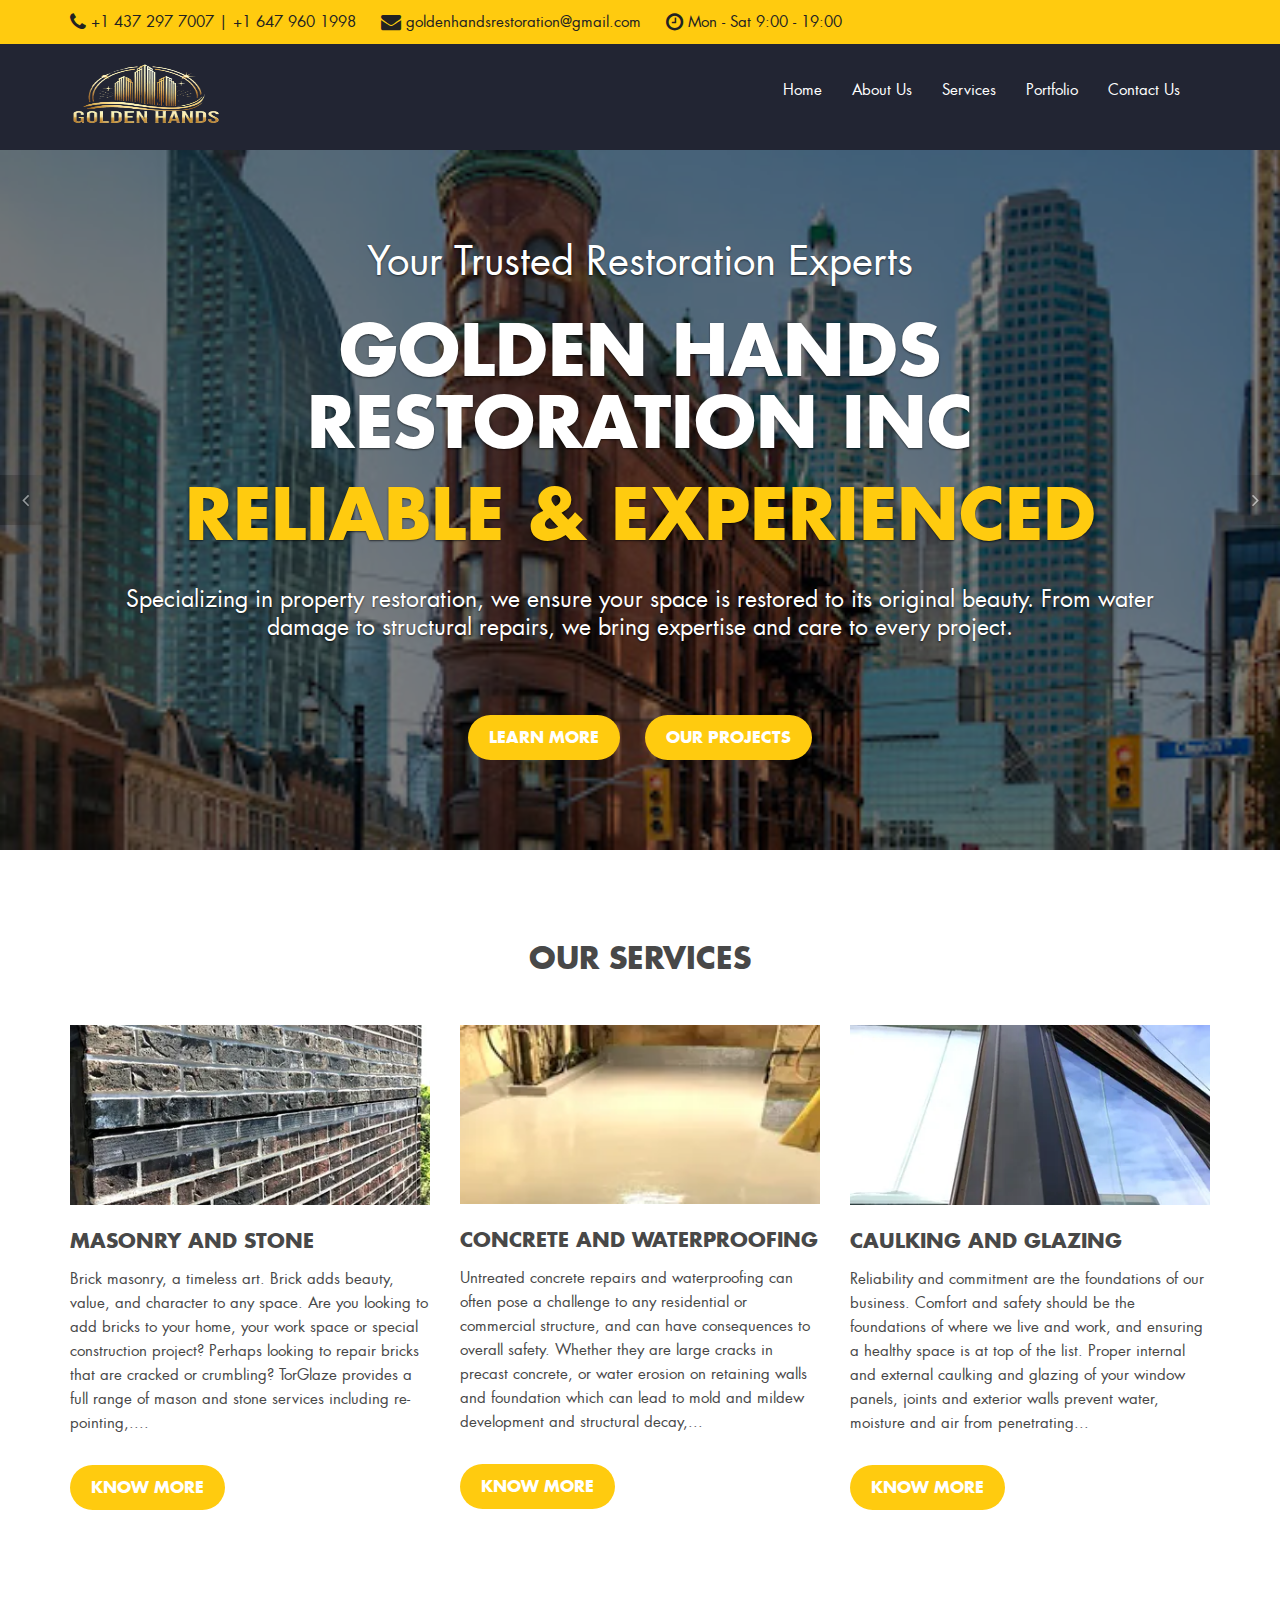
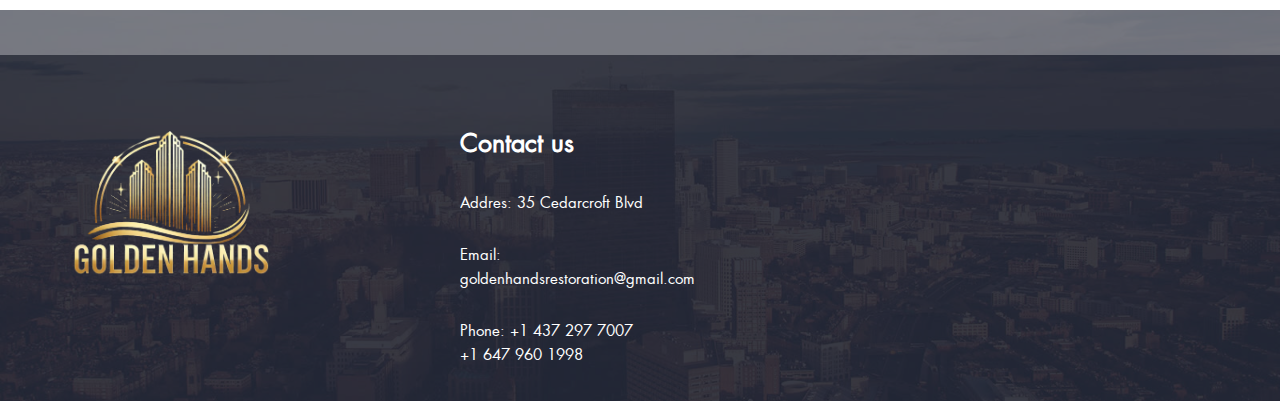
<file: index.html>
<!DOCTYPE html>
<!--[if IE 8]> <html lang="en" class="ie8"> <![endif]-->
<!--[if !IE]><!--> <html lang="en"> <!--<![endif]-->
    <head>
        <meta charset="utf-8">
        <title>Golden Hands Restoration INC</title>
        <meta name="description" content="Experience premium residential and commercial building restoration services with Golden Hands Restoration INC. Specializing in balcony repair, sealant replacement, brick work, and waterproofing to restore and protect your property." />
        <meta name="keywords" content="Golden Hands Restoration, building restoration, residential restoration, commercial restoration, balcony repair, sealant replacement, brick work, waterproofing" />
        <meta property="og:title" content="Golden Hands Restoration INC - Professional Building Restoration Services" />
        <meta property="og:description" content="Experience premium residential and commercial building restoration services with Golden Hands Restoration INC. Specializing in balcony repair, sealant replacement, brick work, and waterproofing." />    
    <meta property="og:image" content="images/IMG_4215.PNG" />
        <meta http-equiv="Content-Type" content="text/html; charset=utf-8" />
        <meta name="viewport" content="width=device-width, initial-scale=1, shrink-to-fit=no">
    
        <link rel="apple-touch-icon" sizes="180x180" href="images/IMG_4215.PNG">
        <link rel="icon" type="image/png" sizes="32x32" href="images/IMG_4215.PNG">
        <link rel="icon" type="image/png" sizes="16x16" href="images/IMG_4215.PNG">
        <!-- Mobile Specific Meta -->
        <meta name="viewport" content="width=device-width, initial-scale=1, maximum-scale=1">
        <!-- Custom Fonts -->
        <link rel="stylesheet" href="custom-font/fonts.css" />
        <!-- Bootstrap -->
        <link rel="stylesheet" href="css/bootstrap.min.css" />
        <!-- Font Awesome -->
        <link rel="stylesheet" href="css/font-awesome.min.css" />
        <!-- Bootsnav -->
        <link rel="stylesheet" href="css/bootsnav.css">
        <!-- Fancybox -->
        <link rel="stylesheet" type="text/css" href="css/jquery.fancybox.css?v=2.1.5" media="screen" />	
        <!-- Custom stylesheet -->
        <link rel="stylesheet" href="css/custom.css" />
        <!--[if lt IE 9]>
                <script src="http://html5shim.googlecode.com/svn/trunk/html5.js"></script>
        <![endif]-->
    </head>
    <body>

        <!-- Preloader -->

        <div id="loading">
            <div id="loading-center">
                <div id="loading-center-absolute">
                    <div class="object"></div>
                    <div class="object"></div>
                    <div class="object"></div>
                    <div class="object"></div>
                    <div class="object"></div>
                    <div class="object"></div>
                    <div class="object"></div>
                    <div class="object"></div>
                    <div class="object"></div>
                    <div class="object"></div>
                </div>
            </div>
        </div>

        <!--End off Preloader -->

        <!-- Header -->
        <header>
            <!-- Top Navbar -->
            <div class="top_nav">
                <div class="container">
                    <ul class="list-inline info">
                        <li><a href="#"><span class="fa fa-phone"></span>
                            +1 437 297 7007 | +1 647 960 1998</a></li>
                        <li><a href="#"><span class="fa fa-envelope"></span> goldenhandsrestoration@gmail.com</a></li>
                        <li><a href="#"><span class="fa fa-clock-o"></span> Mon - Sat 9:00 - 19:00</a></li>
                    </ul>			
                </div>
            </div><!-- Top Navbar end -->

            <!-- Navbar -->
            <nav class="navbar bootsnav">
                <!-- Top Search -->
                <div class="top-search">
                    <div class="container">
                        <div class="input-group">
                            <span class="input-group-addon"><i class="fa fa-search"></i></span>
                            <input type="text" class="form-control" placeholder="Search">
                            <span class="input-group-addon close-search"><i class="fa fa-times"></i></span>
                        </div>
                    </div>
                </div>

                <div class="container">
                    <!-- Atribute Navigation -->
                 
                    <!-- Header Navigation -->
                    <div class="navbar-header">
                        <button type="button" class="navbar-toggle" data-toggle="collapse" data-target="#navbar-menu">
                            <i class="fa fa-bars"></i>
                        </button>
                        <a class="navbar-brand" href=""><img style="width: 150px;height: 60px;" class="logo" src="images/IMG_4215.PNG" alt=""></a>
                    </div>
                    <!-- Navigation -->
                    <div class="collapse navbar-collapse" id="navbar-menu">
                        <ul class="nav navbar-nav menu">
                            <li><a href="index.html">Home</a></li>                    
                            <li><a href="about.html">About Us</a></li>
                            <li><a href="service.html">Services</a></li>
                            <li><a href="portfolio.html">Portfolio</a></li>
                            <li><a href="contact.html">Contact Us</a></li>
                        </ul>
                    </div>
                </div>   
            </nav><!-- Navbar end -->
        </header><!-- Header end -->


        <section id="home" class="home">
            <!-- Carousel -->
            <div id="carousel" class="carousel slide" data-ride="carousel">
                <!-- Carousel-inner -->
                <div class="carousel-inner" role="listbox">
                    <!-- Slide 1 -->
                    <div class="item active">
                        <img src="images/image.png" alt="Golden Hands Restoration">
                        <div class="overlay">
                            <div class="carousel-caption">
                                <h3>Your Trusted Restoration Experts</h3>
                                <h1>Golden Hands Restoration INC</h1>
                                <h1 class="second_heading">Reliable & Experienced</h1>
                                <p>
                                    Specializing in property restoration, we ensure your space is restored to its original beauty. From water damage to structural repairs, we bring expertise and care to every project.
                                </p>
                                <a href="about.html" class="btn know_btn">Learn More</a>
                                <a href="portfolio.html" class="btn know_btn">Our Projects</a>
                            </div>
                        </div>
                    </div>
                    <!-- Slide 2 -->
                    <div class="item">
                        <img src="images/resized_image.png" alt="Golden Hands Restoration">
                        <div class="overlay">
                            <div class="carousel-caption">
                                <h3>We Bring Your Property Back to Life</h3>
                                <h1>Comprehensive Restoration Services</h1>
                                <h1 class="second_heading">Quick & Professional</h1>
                                <p>
                                    Our team is committed to providing restoration services that exceed expectations. Let us handle the damage while you focus on what matters most.
                                </p>
                                <a href="service.html" class="btn know_btn">Our Services</a>
                                <a href="contact.html" class="btn know_btn">Contact Us</a>
                            </div>
                        </div>
                    </div>
                    <!-- Slide 3 -->
                    <div class="item">
                        <img src="images/slider_img3.jpg" alt="Golden Hands Restoration">
                        <div class="overlay">
                            <div class="carousel-caption">
                                <h3>Preserving the Integrity of Your Property</h3>
                                <h1>Restoration with Precision</h1>
                                <h1 class="second_heading">Trusted by Homeowners & Businesses</h1>
                                <p>
                                    Whether it’s fire damage or mold remediation, Golden Hands Restoration INC is here to bring peace of mind and quality restoration services to every client.
                                </p>
                                <a href="contact.html" class="btn know_btn">Get a Quote</a>
                            </div>
                        </div>
                    </div>
                </div>
                <!-- Carousel-inner end -->
        
                <!-- Controls -->
                <a class="left carousel-control" href="#carousel" role="button" data-slide="prev">
                    <span class="fa fa-angle-left" aria-hidden="true"></span>
                    <span class="sr-only">Previous</span>
                </a>
                <a class="right carousel-control" href="#carousel" role="button" data-slide="next">
                    <span class="fa fa-angle-right" aria-hidden="true"></span>
                    <span class="sr-only">Next</span>
                </a>
            </div><!-- Carousel end -->
        </section>
        
        <!-- Services -->
        <section id="services">
            <div class="container">
                <h2>OUR SERVICES</h2>
                <div class="row">
                    <div class="col-md-4">
                        <div class="service_item">
                            <img src="images/service_1.png" alt="Our Services" />
                            <h3>MASONRY AND STONE</h3>
                            <p>Brick masonry, a timeless art. Brick adds beauty, value, and character to any space. Are you looking to add bricks to your home, your work space or special construction project? Perhaps looking to repair bricks that are cracked or crumbling? TorGlaze provides a full range of mason and stone services including re-pointing,....

                            </p>
                            <a href="service.html" class="btn know_btn">know more</a>
                        </div>
                    </div>
                    <div class="col-md-4">
                        <div class="service_item">
                            <img src="images/service_2.png" alt="Our Services" />
                            <h3>CONCRETE AND WATERPROOFING</h3>
                            <p>Untreated concrete repairs and waterproofing can often pose a challenge to any residential or commercial structure, and can have consequences to overall safety. Whether they are large cracks in precast concrete, or water erosion on retaining walls and foundation which can lead to mold and mildew development and structural decay,...

                            </p>
                            <a href="service.html" class="btn know_btn">know more</a>
                        </div>
                    </div>
                    <div class="col-md-4">
                        <div class="service_item">
                            <img src="images/service_3.png" alt="Our Services" />
                            <h3>CAULKING AND GLAZING</h3>
                            <p>Reliability and commitment are the foundations of our business. Comfort and safety should be the foundations of where we live and work, and ensuring a healthy space is at top of the list. Proper internal and external caulking and glazing of your window panels, joints and exterior walls prevent water, moisture and air from penetrating...                            </p>
                            <a href="service.html" class="btn know_btn">know more</a>
                        </div>
                    </div>
                </div>
            </div>
        </section><!-- Services end -->




        <!-- Footer -->
        <footer>
            <!-- Footer top -->
            <div class="container footer_top">
                <div class="row">
                    <div class="col-lg-4 col-sm-7">
                        <div class="footer_item">
                            <img class="logo" src="images/IMG_4215.PNG" alt="Construction" />
                            
                        </div>
                    </div>
   
                    <div class="col-lg-3 col-sm-5">
                        <div class="footer_item">
                            <h4>Contact us</h4>
                            <ul class="list-unstyled footer_contact">
                                <li><a href="">Addres: 35 Cedarcroft Blvd</a></li>
                                <li><a href="">Email: goldenhandsrestoration@gmail.com</a></li>
                                <li><a href=""><p>Phone: +1 437 297 7007 <br> +1 647 960 1998</p></a></li>
                            </ul>
                        </div>
                    </div>
                </div>
            </div><!-- Footer top end -->
        </footer><!-- Footer end -->

        <!-- JavaScript -->
        <script src="js/jquery-1.12.1.min.js"></script>
        <script src="js/bootstrap.min.js"></script>

        <!-- Bootsnav js -->
        <script src="js/bootsnav.js"></script>

        <!-- JS Implementing Plugins -->
        <script src="js/isotope.js"></script>
        <script src="js/isotope-active.js"></script>
        <script src="js/jquery.fancybox.js?v=2.1.5"></script>

        <script src="js/jquery.scrollUp.min.js"></script>

        <script src="js/main.js"></script>
    </body>	
</html>
</file>
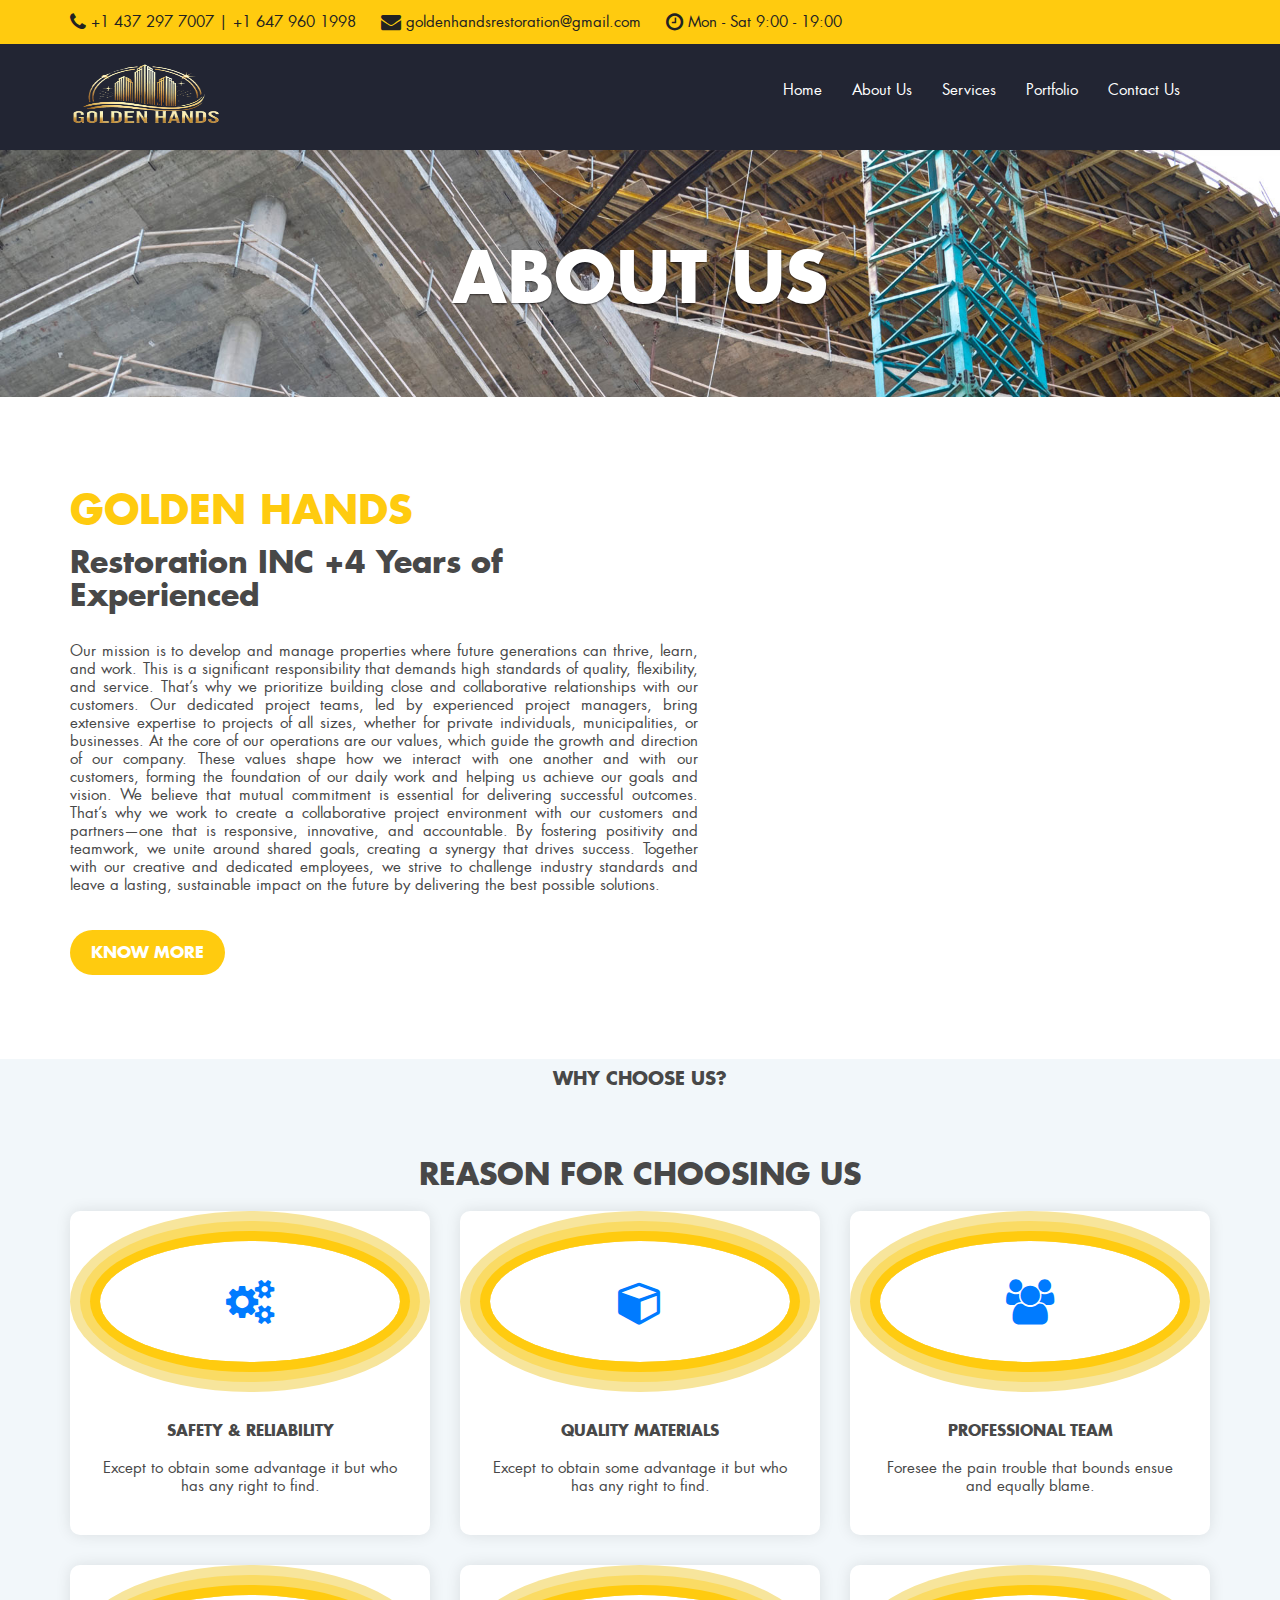
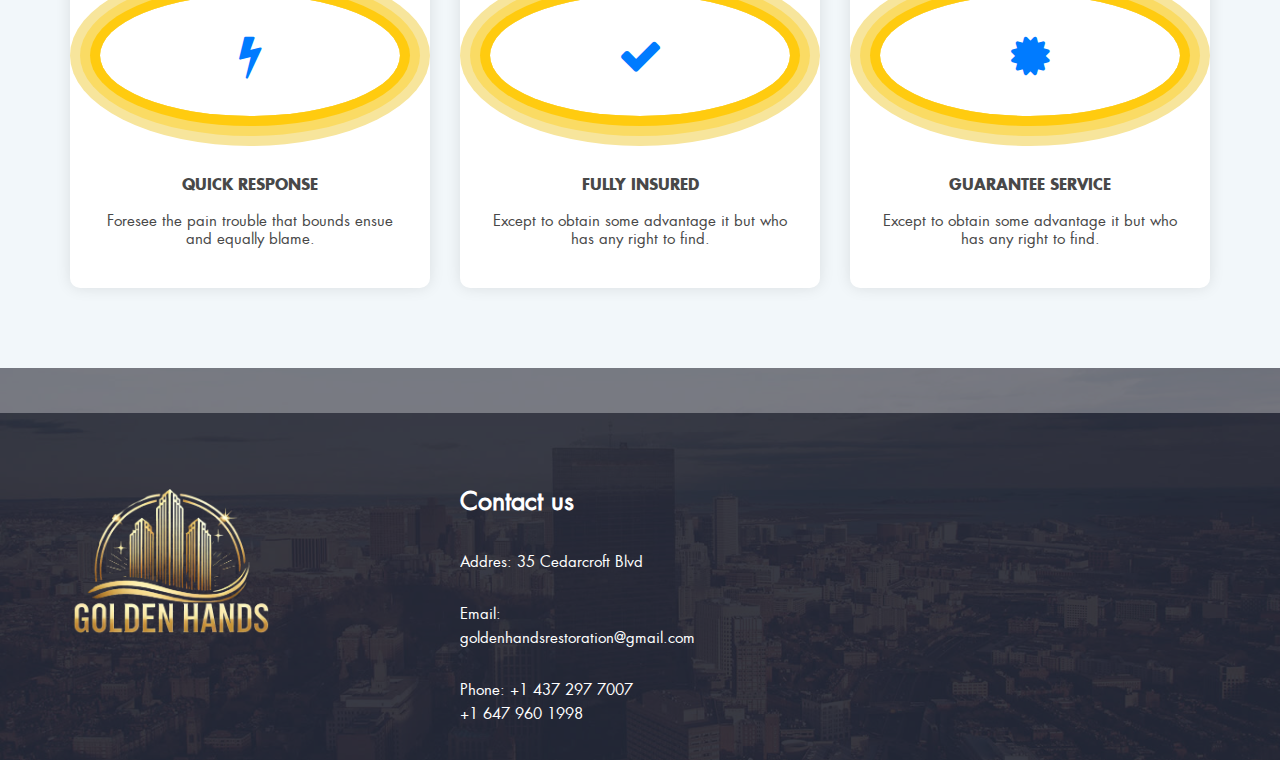
<file: about.html>
<!DOCTYPE html>
<!--[if IE 8]> <html lang="en" class="ie8"> <![endif]-->
<!--[if !IE]><!--> <html lang="en"> <!--<![endif]-->
    <head>
        <meta charset="utf-8">
        <title>Golden Hands Restoration INC</title>
        <meta name="description" content="Experience premium residential and commercial building restoration services with Golden Hands Restoration INC. Specializing in balcony repair, sealant replacement, brick work, and waterproofing to restore and protect your property." />
        <meta name="keywords" content="Golden Hands Restoration, building restoration, residential restoration, commercial restoration, balcony repair, sealant replacement, brick work, waterproofing" />
        <meta property="og:title" content="Golden Hands Restoration INC - Professional Building Restoration Services" />
        <meta property="og:description" content="Experience premium residential and commercial building restoration services with Golden Hands Restoration INC. Specializing in balcony repair, sealant replacement, brick work, and waterproofing." />    
    <meta property="og:image" content="images/IMG_4215.PNG" />
        <meta http-equiv="Content-Type" content="text/html; charset=utf-8" />
        <meta name="viewport" content="width=device-width, initial-scale=1, shrink-to-fit=no">
    
        <link rel="apple-touch-icon" sizes="180x180" href="images/IMG_4215.PNG">
        <link rel="icon" type="image/png" sizes="32x32" href="images/IMG_4215.PNG">
        <link rel="icon" type="image/png" sizes="16x16" href="images/IMG_4215.PNG">
        <!-- Mobile Specific Meta -->
        <meta name="viewport" content="width=device-width, initial-scale=1, maximum-scale=1">
        <!-- Custom Fonts -->
        <link rel="stylesheet" href="custom-font/fonts.css" />
        <!-- Bootstrap -->
        <link rel="stylesheet" href="css/bootstrap.min.css" />
        <!-- Font Awesome -->
        <link rel="stylesheet" href="css/font-awesome.min.css" />
        <!-- Bootsnav -->
        <link rel="stylesheet" href="css/bootsnav.css">
        <!-- Fancybox -->
        <link rel="stylesheet" type="text/css" href="css/jquery.fancybox.css?v=2.1.5" media="screen" />	
        <!-- Custom stylesheet -->
        <link rel="stylesheet" href="css/custom.css" />
        <!--[if lt IE 9]>
                <script src="http://html5shim.googlecode.com/svn/trunk/html5.js"></script>
        <![endif]-->
    </head>
    <body>


        <div id="loading">
            <div id="loading-center">
                <div id="loading-center-absolute">
                    <div class="object"></div>
                    <div class="object"></div>
                    <div class="object"></div>
                    <div class="object"></div>
                    <div class="object"></div>
                    <div class="object"></div>
                    <div class="object"></div>
                    <div class="object"></div>
                    <div class="object"></div>
                    <div class="object"></div>
                </div>
            </div>
        </div>

        <!--End off Preloader -->

        <!-- Header -->
        <header>
            <!-- Top Navbar -->
            <div class="top_nav">
                <div class="container">
                    <ul class="list-inline info">
                        <li><a href="#"><span class="fa fa-phone"></span>
                            +1 437 297 7007 | +1 647 960 1998</a></li>
                        <li><a href="#"><span class="fa fa-envelope"></span> goldenhandsrestoration@gmail.com</a></li>
                        <li><a href="#"><span class="fa fa-clock-o"></span> Mon - Sat 9:00 - 19:00</a></li>
                    </ul>			
                </div>
            </div><!-- Top Navbar end -->

            <!-- Navbar -->
            <nav class="navbar bootsnav">
                <!-- Top Search -->
                <div class="top-search">
                    <div class="container">
                        <div class="input-group">
                            <span class="input-group-addon"><i class="fa fa-search"></i></span>
                            <input type="text" class="form-control" placeholder="Search">
                            <span class="input-group-addon close-search"><i class="fa fa-times"></i></span>
                        </div>
                    </div>
                </div>

                <div class="container">
                    <!-- Atribute Navigation -->
                 
                    <!-- Header Navigation -->
                    <div class="navbar-header">
                        <button type="button" class="navbar-toggle" data-toggle="collapse" data-target="#navbar-menu">
                            <i class="fa fa-bars"></i>
                        </button>
                        <a class="navbar-brand" href=""><img style="width: 150px;height: 60px;" class="logo" src="images/IMG_4215.PNG" alt=""></a>
                    </div>
                    <!-- Navigation -->
                    <div class="collapse navbar-collapse" id="navbar-menu">
                        <ul class="nav navbar-nav menu">
                            <li><a href="index.html">Home</a></li>                    
                            <li><a href="about.html">About Us</a></li>
                            <li><a href="service.html">Services</a></li>
                            <li><a href="portfolio.html">Portfolio</a></li>
                            <li><a href="contact.html">Contact Us</a></li>
                        </ul>
                    </div>
                </div>   
            </nav><!-- Navbar end -->
        </header><!-- Header end -->

<style>/* Carousel image */
    /* Carousel image */
 
 
 /* Ensure the image is responsive and fills the space properly */
 .carousel-inner > .item > img {
     width: 100%;
     height: auto; /* Adjust height automatically */
     object-fit: cover; /* Ensure the image covers the area without stretching */
 }
 /* Carousel caption */
 .carousel-caption {
     position: absolute;
     top: 50%; /* Vertikal markazlash */
     left: 50%; /* Gorizontal markazlash */
     transform: translate(-50%, -50%); /* Yozuvni aniq markazlash */
     color: white; /* Yozuv rangini oq qilish */
     text-align: center; /* Yozuvni markazga joylashtirish */
     width: 100%; /* Yozuvni rasmga moslashtirish */
 }
 
 
     /* Mobile responsiveness */
     @media (max-width: 767px) {
         .carousel-inner > .item > img {
             height: 220px; /* Adjust height on small screens */
         }
         .h1{
             margin-top: 4rem;
         }
     }
     </style>
        <section id="home" class="home">
            <!-- Carousel -->
            <div id="carousel" class="carousel1 slide" data-ride="carousel">
                <!-- Carousel-inner -->
                <div class="carousel-inner" role="listbox">
                    <!-- Slide 1 -->
                    <div class="item active">
                        <img src="images/about.png" alt="Golden Hands Restoration">
                        <div class="overlay">
                            <div class="carousel-caption">
                                <h1>About Us</h1>
                                
                            </div>
                        </div>
                    </div>
                </div>
            </div><!-- Carousel end -->
        </section>
        
<style>.about_banner img {
    display: block;
    margin: 0 auto; /* Rasmni gorizontal markazlashtirish */
    margin-top: 10rem; /* Yuqoridan masofa */
    max-width: 100%; /* Ekran o'lchamiga moslashuvchanlik */
    height: auto; /* Proportsiyani saqlash */
}</style>
        <!-- About -->
        <section id="about">
            <div class="container about_bg">
                <div class="row">
                    <div class="col-lg-7 col-md-6">
                        <div class="about_content">
                            <h2>Golden Hands</h2>
                            <h3>Restoration INC <b>+4 Years of Experienced</b></h3>
                            <p>Our mission is to develop and manage properties where future generations can thrive, learn, and work. This is a significant responsibility that demands high standards of quality, flexibility, and service. That’s why we prioritize building close and collaborative relationships with our customers.

                                Our dedicated project teams, led by experienced project managers, bring extensive expertise to projects of all sizes, whether for private individuals, municipalities, or businesses. At the core of our operations are our values, which guide the growth and direction of our company. These values shape how we interact with one another and with our customers, forming the foundation of our daily work and helping us achieve our goals and vision.
                                
                                We believe that mutual commitment is essential for delivering successful outcomes. That’s why we work to create a collaborative project environment with our customers and partners—one that is responsive, innovative, and accountable. By fostering positivity and teamwork, we unite around shared goals, creating a synergy that drives success.
                                
                                Together with our creative and dedicated employees, we strive to challenge industry standards and leave a lasting, sustainable impact on the future by delivering the best possible solutions.</p>                    <a  class="btn know_btn">know more</a>
                        </div>
                    </div>
                  
                </div>
            </div>
        </section><!-- About end -->
        <br>
   <style>.why_us_item.card {
    border: none; /* Lo'ndaloq fonni olib tashlash */
    box-shadow: 0 0 15px rgba(0, 0, 0, 0.1); /* Kartaga engil soyalar qo'shish */
    padding: 30px; /* Kartochkalar orasini bo'shatish */
    background-color: #fff; /* Fon rangini o'zgartirish */
    text-align: center;
    border-radius: 10px; /* Burchaklarni yumshatish */
    margin-bottom: 30px; /* Kartochkalar orasidagi bo'shliq */
}

.why_us_item .icon {
    font-size: 60px; /* Icon o'lchamini kattalashtirish */
    color: #007bff; /* Icon rangini o'zgartirish */
    margin-bottom: 20px; /* Icon va matn orasini bo'shatish */
    display: block; /* Iconni blokli elementga aylantirish */
    margin-left: auto;
    margin-right: auto;
}

.why_us_item.card:hover {
    transform: translateY(-10px); /* Hover holatida yuqoriga ko'tarilish */
    transition: transform 0.3s ease-in-out;
}
</style>
<!-- Why us -->
<section id="why_us">
    <div class="container text-center">
        <div class="row">
            <div class="col-md-8 col-md-offset-2">
                <div class="head_title">
                    <h4>WHY CHOOSE US?</h4>
                    <h2>Reason For Choosing Us</h2>
                </div>
            </div>
        </div>
        <div class="row">
            <!-- First Row -->
            <div class="col-md-4 col-sm-6">
                <div class="why_us_item card">
                    <span class="fa fa-cogs icon"></span>
                    <h4>Safety & Reliability</h4>
                    <p>Except to obtain some advantage it but who has any right to find.</p>
                </div>
            </div>
            <div class="col-md-4 col-sm-6">
                <div class="why_us_item card">
                    <span class="fa fa-cube icon"></span>
                    <h4>Quality Materials</h4>
                    <p>Except to obtain some advantage it but who has any right to find.</p>
                </div>
            </div>
            <div class="col-md-4 col-sm-6">
                <div class="why_us_item card">
                    <span class="fa fa-users icon"></span>
                    <h4>Professional Team</h4>
                    <p>Foresee the pain trouble that bounds ensue and equally blame.</p>
                </div>
            </div>
        </div>
        <!-- Second Row -->
        <div class="row">
            <div class="col-md-4 col-sm-6">
                <div class="why_us_item card">
                    <span class="fa fa-bolt icon"></span> <!-- Bolt icon -->
                    <h4>Quick Response</h4>
                    <p>Foresee the pain trouble that bounds ensue and equally blame.</p>
                </div>
            </div>
            <div class="col-md-4 col-sm-6">
                <div class="why_us_item card">
                    <span class="fa fa-check icon"></span>
                    <h4>Fully Insured</h4>
                    <p>Except to obtain some advantage it but who has any right to find.</p>
                </div>
            </div>
            <div class="col-md-4 col-sm-6">
                <div class="why_us_item card">
                    <span class="fa fa-certificate icon"></span>
                    <h4>Guarantee Service</h4>
                    <p>Except to obtain some advantage it but who has any right to find.</p>
                </div>
            </div>
        </div>
    </div>
</section><!-- Why us end -->

<footer>
    <!-- Footer top -->
    <div class="container footer_top">
        <div class="row">
            <div class="col-lg-4 col-sm-7">
                <div class="footer_item">
                    <img class="logo" src="images/IMG_4215.PNG" alt="Construction" />
                    
                </div>
            </div>

            <div class="col-lg-3 col-sm-5">
                <div class="footer_item">
                    <h4>Contact us</h4>
                    <ul class="list-unstyled footer_contact">
                        <li><a href="">Addres: 35 Cedarcroft Blvd</a></li>
                        <li><a href="">Email: goldenhandsrestoration@gmail.com</a></li>
                        <li><a href=""><p>Phone: +1 437 297 7007 <br> +1 647 960 1998</p></a></li>
                    </ul>
                </div>
            </div>
        </div>
    </div><!-- Footer top end -->
</footer><!-- Footer end -->

        <!-- JavaScript -->
        <script src="js/jquery-1.12.1.min.js"></script>
        <script src="js/bootstrap.min.js"></script>

        <!-- Bootsnav js -->
        <script src="js/bootsnav.js"></script>

        <!-- JS Implementing Plugins -->
        <script src="js/isotope.js"></script>
        <script src="js/isotope-active.js"></script>
        <script src="js/jquery.fancybox.js?v=2.1.5"></script>

        <script src="js/jquery.scrollUp.min.js"></script>

        <script src="js/main.js"></script>
    </body>	
</html>
</file>
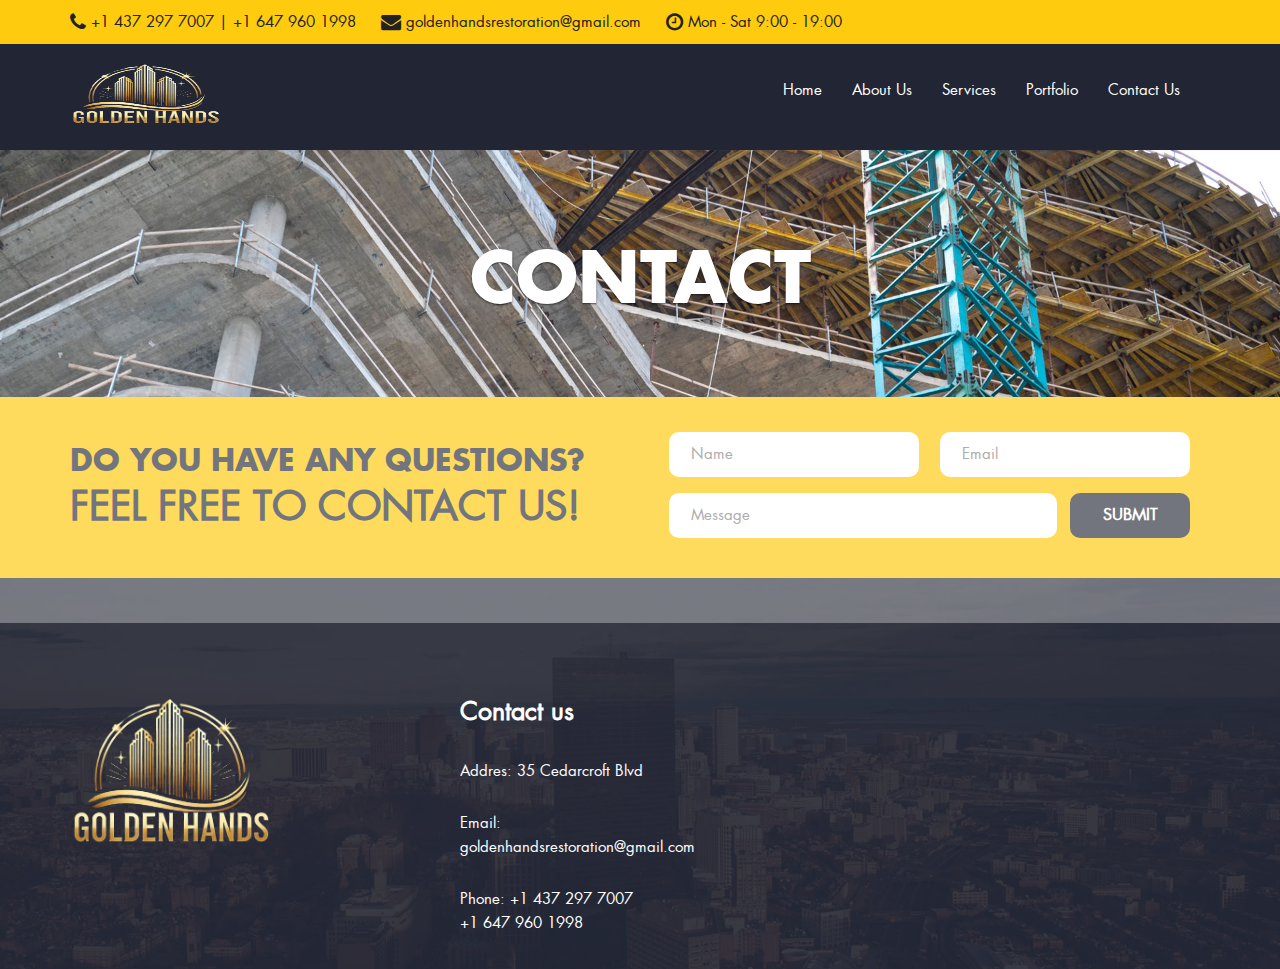
<file: contact.html>
<!DOCTYPE html>
<!--[if IE 8]> <html lang="en" class="ie8"> <![endif]-->
<!--[if !IE]><!--> <html lang="en"> <!--<![endif]-->
    <head>
        <meta charset="utf-8">
        <title>Golden Hands Restoration INC</title>
        <!-- Mobile Specific Meta -->
        <meta name="description" content="Experience premium residential and commercial building restoration services with Golden Hands Restoration INC. Specializing in balcony repair, sealant replacement, brick work, and waterproofing to restore and protect your property." />
        <meta name="keywords" content="Golden Hands Restoration, building restoration, residential restoration, commercial restoration, balcony repair, sealant replacement, brick work, waterproofing" />
        <meta property="og:title" content="Golden Hands Restoration INC - Professional Building Restoration Services" />
        <meta property="og:description" content="Experience premium residential and commercial building restoration services with Golden Hands Restoration INC. Specializing in balcony repair, sealant replacement, brick work, and waterproofing." />    
    <meta property="og:image" content="images/IMG_4215.PNG" />
        <meta http-equiv="Content-Type" content="text/html; charset=utf-8" />
        <meta name="viewport" content="width=device-width, initial-scale=1, shrink-to-fit=no">
    
        <link rel="apple-touch-icon" sizes="180x180" href="images/IMG_4215.PNG">
        <link rel="icon" type="image/png" sizes="32x32" href="images/IMG_4215.PNG">
        <link rel="icon" type="image/png" sizes="16x16" href="images/IMG_4215.PNG">
        <meta name="viewport" content="width=device-width, initial-scale=1, maximum-scale=1">
        <!-- Custom Fonts -->
        <link rel="stylesheet" href="custom-font/fonts.css" />
        <!-- Bootstrap -->
        <link rel="stylesheet" href="css/bootstrap.min.css" />
        <!-- Font Awesome -->
        <link rel="stylesheet" href="css/font-awesome.min.css" />
        <!-- Bootsnav -->
        <link rel="stylesheet" href="css/bootsnav.css">
        <!-- Fancybox -->
        <link rel="stylesheet" type="text/css" href="css/jquery.fancybox.css?v=2.1.5" media="screen" />	
        <!-- Custom stylesheet -->
        <link rel="stylesheet" href="css/custom.css" />
        <!--[if lt IE 9]>
                <script src="http://html5shim.googlecode.com/svn/trunk/html5.js"></script>
        <![endif]-->
    </head>
    <body>


        <div id="loading">
            <div id="loading-center">
                <div id="loading-center-absolute">
                    <div class="object"></div>
                    <div class="object"></div>
                    <div class="object"></div>
                    <div class="object"></div>
                    <div class="object"></div>
                    <div class="object"></div>
                    <div class="object"></div>
                    <div class="object"></div>
                    <div class="object"></div>
                    <div class="object"></div>
                </div>
            </div>
        </div>

        <!--End off Preloader -->

        <!-- Header -->
        <header>
            <!-- Top Navbar -->
            <div class="top_nav">
                <div class="container">
                    <ul class="list-inline info">
                        <li><a href="#"><span class="fa fa-phone"></span>
                            +1 437 297 7007 | +1 647 960 1998</a></li>
                        <li><a href="#"><span class="fa fa-envelope"></span> goldenhandsrestoration@gmail.com</a></li>
                        <li><a href="#"><span class="fa fa-clock-o"></span> Mon - Sat 9:00 - 19:00</a></li>
                    </ul>			
                </div>
            </div><!-- Top Navbar end -->

            <!-- Navbar -->
            <nav class="navbar bootsnav">
                <!-- Top Search -->
                <div class="top-search">
                    <div class="container">
                        <div class="input-group">
                            <span class="input-group-addon"><i class="fa fa-search"></i></span>
                            <input type="text" class="form-control" placeholder="Search">
                            <span class="input-group-addon close-search"><i class="fa fa-times"></i></span>
                        </div>
                    </div>
                </div>

                <div class="container">
                    <!-- Atribute Navigation -->
                 
                    <!-- Header Navigation -->
                    <div class="navbar-header">
                        <button type="button" class="navbar-toggle" data-toggle="collapse" data-target="#navbar-menu">
                            <i class="fa fa-bars"></i>
                        </button>
                        <a class="navbar-brand" href=""><img style="width: 150px;height: 60px;" class="logo" src="images/IMG_4215.PNG" alt=""></a>
                    </div>
                    <!-- Navigation -->
                    <div class="collapse navbar-collapse" id="navbar-menu">
                        <ul class="nav navbar-nav menu">
                            <li><a href="index.html">Home</a></li>                    
                            <li><a href="about.html">About Us</a></li>
                            <li><a href="service.html">Services</a></li>
                            <li><a href="portfolio.html">Portfolio</a></li>
                            <li><a href="contact.html">Contact Us</a></li>
                        </ul>
                    </div>
                </div>   
            </nav><!-- Navbar end -->
        </header><!-- Header end -->

<style>/* Carousel image */
    /* Carousel image */
 
 
 /* Ensure the image is responsive and fills the space properly */
 .carousel-inner > .item > img {
     width: 100%;
     height: auto; /* Adjust height automatically */
     object-fit: cover; /* Ensure the image covers the area without stretching */
 }
 /* Carousel caption */
 .carousel-caption {
     position: absolute;
     top: 50%; /* Vertikal markazlash */
     left: 50%; /* Gorizontal markazlash */
     transform: translate(-50%, -50%); /* Yozuvni aniq markazlash */
     color: white; /* Yozuv rangini oq qilish */
     text-align: center; /* Yozuvni markazga joylashtirish */
     width: 100%; /* Yozuvni rasmga moslashtirish */
 }
 
 
     /* Mobile responsiveness */
     @media (max-width: 767px) {
         .carousel-inner > .item > img {
             height: 220px; /* Adjust height on small screens */
         }
         .h1{
             margin-top: 4rem;
         }
     }
     </style>
        <section id="home" class="home">
            <!-- Carousel -->
            <div id="carousel" class="carousel1 slide" data-ride="carousel">
                <!-- Carousel-inner -->
                <div class="carousel-inner" role="listbox">
                    <!-- Slide 1 -->
                    <div class="item active">
                        <img src="images/about.png" alt="Golden Hands Restoration">
                        <div class="overlay">
                            <div class="carousel-caption">
                                <h1>Contact</h1>
                                
                            </div>
                        </div>
                    </div>
                </div>
            </div><!-- Carousel end -->
        </section>
        



        <!-- Contact form -->
        <section id="contact_form">
            <div class="container">
                <div class="row">
                    <div class="col-md-6">
                        <h2>Do you have any questions?</h2>
                        <h2 class="second_heading">Feel free to contact us!</h2>
                    </div>
                    <form role="form" class="form-inline text-right col-md-6" >
                        <div class="form-group">
                            <input type="text" class="form-control" id="name" placeholder="Name">
                        </div>
                        <div class="form-group">
                            <input type="email" class="form-control" id="email" placeholder="Email">
                        </div>
                        <div class="form-group">
                            <textarea class="form-control" rows="5" id="msg" placeholder="Message"></textarea>
                        </div>
                        <button type="submit" class="btn submit_btn">Submit</button>
                    </form>				
                </div>
            </div>
        </section><!-- Contact form end -->





        <footer>
            <!-- Footer top -->
            <div class="container footer_top">
                <div class="row">
                    <div class="col-lg-4 col-sm-7">
                        <div class="footer_item">
                            <img class="logo" src="images/IMG_4215.PNG" alt="Construction" />
                            
                        </div>
                    </div>
        
                    <div class="col-lg-3 col-sm-5">
                        <div class="footer_item">
                            <h4>Contact us</h4>
                            <ul class="list-unstyled footer_contact">
                                <li><a href="">Addres: 35 Cedarcroft Blvd</a></li>
                                <li><a href="">Email: goldenhandsrestoration@gmail.com</a></li>
                                <li><a href=""><p>Phone: +1 437 297 7007 <br> +1 647 960 1998</p></a></li>
                            </ul>
                        </div>
                    </div>
                </div>
            </div><!-- Footer top end -->
        </footer><!-- Footer end -->
        
                <!-- JavaScript -->
                <script src="js/jquery-1.12.1.min.js"></script>
                <script src="js/bootstrap.min.js"></script>
        
                <!-- Bootsnav js -->
                <script src="js/bootsnav.js"></script>
        
                <!-- JS Implementing Plugins -->
                <script src="js/isotope.js"></script>
                <script src="js/isotope-active.js"></script>
                <script src="js/jquery.fancybox.js?v=2.1.5"></script>
        
                <script src="js/jquery.scrollUp.min.js"></script>
        
                <script src="js/main.js"></script>
            </body>	
        </html>
</file>
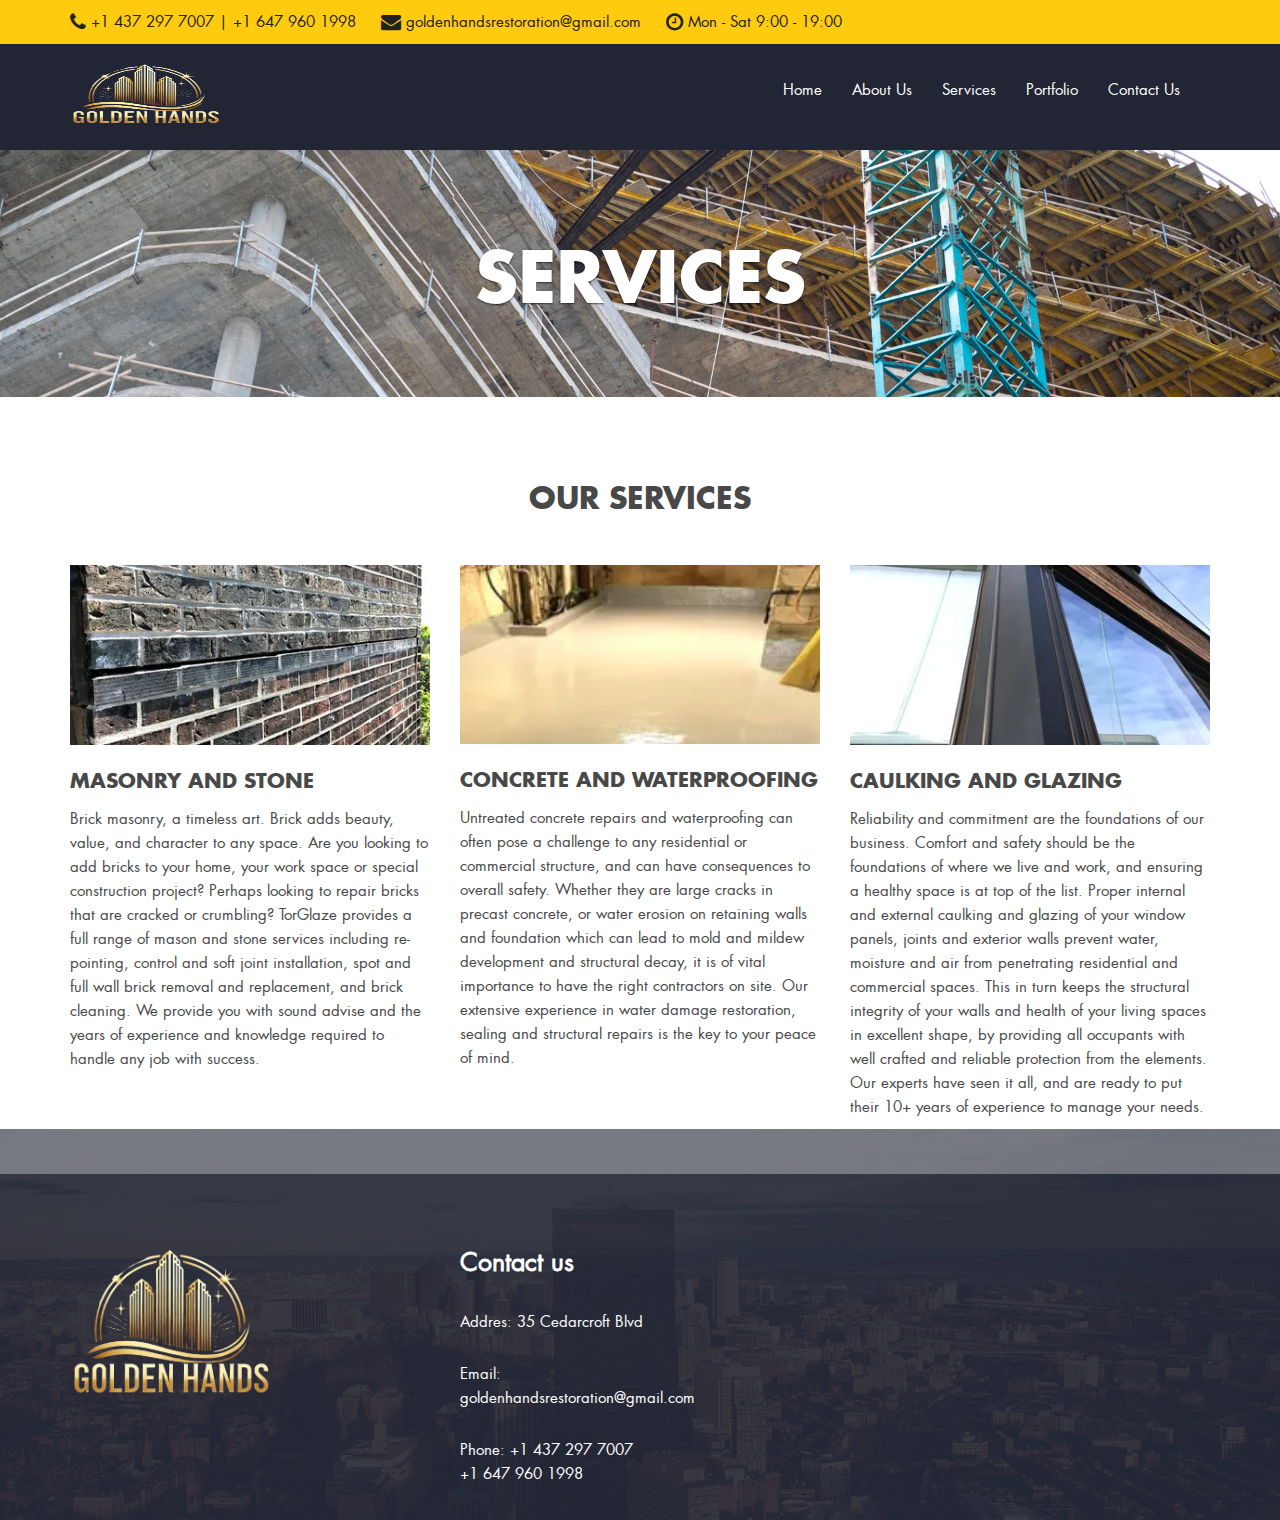
<file: service.html>
<!DOCTYPE html>
<!--[if IE 8]> <html lang="en" class="ie8"> <![endif]-->
<!--[if !IE]><!--> <html lang="en"> <!--<![endif]-->
    <head>
        <meta charset="utf-8">
        <title>Golden Hands Restoration INC</title>
        <!-- Mobile Specific Meta -->
        <meta name="description" content="Experience premium residential and commercial building restoration services with Golden Hands Restoration INC. Specializing in balcony repair, sealant replacement, brick work, and waterproofing to restore and protect your property." />
        <meta name="keywords" content="Golden Hands Restoration, building restoration, residential restoration, commercial restoration, balcony repair, sealant replacement, brick work, waterproofing" />
        <meta property="og:title" content="Golden Hands Restoration INC - Professional Building Restoration Services" />
        <meta property="og:description" content="Experience premium residential and commercial building restoration services with Golden Hands Restoration INC. Specializing in balcony repair, sealant replacement, brick work, and waterproofing." />    
    <meta property="og:image" content="images/IMG_4215.PNG" />
        <meta http-equiv="Content-Type" content="text/html; charset=utf-8" />
        <meta name="viewport" content="width=device-width, initial-scale=1, shrink-to-fit=no">
    
        <link rel="apple-touch-icon" sizes="180x180" href="images/IMG_4215.PNG">
        <link rel="icon" type="image/png" sizes="32x32" href="images/IMG_4215.PNG">
        <link rel="icon" type="image/png" sizes="16x16" href="images/IMG_4215.PNG">
        <meta name="viewport" content="width=device-width, initial-scale=1, maximum-scale=1">
        <!-- Custom Fonts -->
        <link rel="stylesheet" href="custom-font/fonts.css" />
        <!-- Bootstrap -->
        <link rel="stylesheet" href="css/bootstrap.min.css" />
        <!-- Font Awesome -->
        <link rel="stylesheet" href="css/font-awesome.min.css" />
        <!-- Bootsnav -->
        <link rel="stylesheet" href="css/bootsnav.css">
        <!-- Fancybox -->
        <link rel="stylesheet" type="text/css" href="css/jquery.fancybox.css?v=2.1.5" media="screen" />	
        <!-- Custom stylesheet -->
        <link rel="stylesheet" href="css/custom.css" />
        <!--[if lt IE 9]>
                <script src="http://html5shim.googlecode.com/svn/trunk/html5.js"></script>
        <![endif]-->
    </head>
    <body>


        <div id="loading">
            <div id="loading-center">
                <div id="loading-center-absolute">
                    <div class="object"></div>
                    <div class="object"></div>
                    <div class="object"></div>
                    <div class="object"></div>
                    <div class="object"></div>
                    <div class="object"></div>
                    <div class="object"></div>
                    <div class="object"></div>
                    <div class="object"></div>
                    <div class="object"></div>
                </div>
            </div>
        </div>

        <!--End off Preloader -->

        <!-- Header -->
        <header>
            <!-- Top Navbar -->
            <div class="top_nav">
                <div class="container">
                    <ul class="list-inline info">
                        <li><a href="#"><span class="fa fa-phone"></span>
                            +1 437 297 7007 | +1 647 960 1998</a></li>
                        <li><a href="#"><span class="fa fa-envelope"></span> goldenhandsrestoration@gmail.com</a></li>
                        <li><a href="#"><span class="fa fa-clock-o"></span> Mon - Sat 9:00 - 19:00</a></li>
                    </ul>			
                </div>
            </div><!-- Top Navbar end -->

            <!-- Navbar -->
            <nav class="navbar bootsnav">
                <!-- Top Search -->
                <div class="top-search">
                    <div class="container">
                        <div class="input-group">
                            <span class="input-group-addon"><i class="fa fa-search"></i></span>
                            <input type="text" class="form-control" placeholder="Search">
                            <span class="input-group-addon close-search"><i class="fa fa-times"></i></span>
                        </div>
                    </div>
                </div>

                <div class="container">
                    <!-- Atribute Navigation -->
                 
                    <!-- Header Navigation -->
                    <div class="navbar-header">
                        <button type="button" class="navbar-toggle" data-toggle="collapse" data-target="#navbar-menu">
                            <i class="fa fa-bars"></i>
                        </button>
                        <a class="navbar-brand" href=""><img style="width: 150px;height: 60px;" class="logo" src="images/IMG_4215.PNG" alt=""></a>
                    </div>
                    <!-- Navigation -->
                    <div class="collapse navbar-collapse" id="navbar-menu">
                        <ul class="nav navbar-nav menu">
                            <li><a href="index.html">Home</a></li>                    
                            <li><a href="about.html">About Us</a></li>
                            <li><a href="service.html">Services</a></li>
                            <li><a href="portfolio.html">Portfolio</a></li>
                            <li><a href="contact.html">Contact Us</a></li>
                        </ul>
                    </div>
                </div>   
            </nav><!-- Navbar end -->
        </header><!-- Header end -->

<style>/* Carousel image */
    /* Carousel image */
 
 
 /* Ensure the image is responsive and fills the space properly */
 .carousel-inner > .item > img {
     width: 100%;
     height: auto; /* Adjust height automatically */
     object-fit: cover; /* Ensure the image covers the area without stretching */
 }
 /* Carousel caption */
 .carousel-caption {
     position: absolute;
     top: 50%; /* Vertikal markazlash */
     left: 50%; /* Gorizontal markazlash */
     transform: translate(-50%, -50%); /* Yozuvni aniq markazlash */
     color: white; /* Yozuv rangini oq qilish */
     text-align: center; /* Yozuvni markazga joylashtirish */
     width: 100%; /* Yozuvni rasmga moslashtirish */
 }
 
 
     /* Mobile responsiveness */
     @media (max-width: 767px) {
         .carousel-inner > .item > img {
             height: 220px; /* Adjust height on small screens */
         }
         .h1{
             margin-top: 4rem;
         }
     }
     </style>
        <section id="home" class="home">
            <!-- Carousel -->
            <div id="carousel" class="carousel1 slide" data-ride="carousel">
                <!-- Carousel-inner -->
                <div class="carousel-inner" role="listbox">
                    <!-- Slide 1 -->
                    <div class="item active">
                        <img src="images/about.png" alt="Golden Hands Restoration">
                        <div class="overlay">
                            <div class="carousel-caption">
                                <h1>Services</h1>
                                
                            </div>
                        </div>
                    </div>
                </div>
            </div><!-- Carousel end -->
        </section>
        



 <!-- Services -->
 <section id="services">
    <div class="container">
        <h2>OUR SERVICES</h2>
        <div class="row">
            <div class="col-md-4">
                <div class="service_item">
                    <img src="images/service_1.png" alt="Our Services" />
                    <h3>MASONRY AND STONE</h3>
                    <p>Brick masonry, a timeless art. Brick adds beauty, value, and character to any space. Are you looking to add bricks to your home, your work space or special construction project? Perhaps looking to repair bricks that are cracked or crumbling? TorGlaze provides a full range of mason and stone services including re-pointing, control and soft joint installation, spot and full wall brick removal and replacement, and brick cleaning. We provide you with sound advise and the years of experience and knowledge required to handle any job with success.

                    </p>
            
                </div>
            </div>
            <div class="col-md-4">
                <div class="service_item">
                    <img src="images/service_2.png" alt="Our Services" />
                    <h3>CONCRETE AND WATERPROOFING</h3>
                    <p>Untreated concrete repairs and waterproofing can often pose a challenge to any residential or commercial structure, and can have consequences to overall safety. Whether they are large cracks in precast concrete, or water erosion on retaining walls and foundation which can lead to mold and mildew development and structural decay, it is of vital importance to have the right contractors on site. Our extensive experience in  water damage restoration, sealing and structural repairs is the key to your peace of mind.

                    </p>
                    
                </div>
            </div>
            <div class="col-md-4">
                <div class="service_item">
                    <img src="images/service_3.png" alt="Our Services" />
                    <h3>CAULKING AND GLAZING</h3>
                    <p>Reliability and commitment are the foundations of our business. Comfort and safety should be the foundations of where we live and work, and ensuring a healthy space is at top of the list. Proper internal and external caulking and glazing of your window panels, joints and exterior walls prevent water, moisture and air from penetrating residential and commercial spaces. This in turn keeps the structural integrity of your walls and health of your living spaces in excellent shape, by providing all occupants with well crafted and reliable  protection  from the  elements. Our experts have seen it all, and are ready to  put their 10+ years of experience to manage your needs.

                    </p>
                   
                </div>
            </div>
        </div>
    </div>
</section><!-- Services end -->







        <footer>
            <!-- Footer top -->
            <div class="container footer_top">
                <div class="row">
                    <div class="col-lg-4 col-sm-7">
                        <div class="footer_item">
                            <img class="logo" src="images/IMG_4215.PNG" alt="Construction" />
                            
                        </div>
                    </div>
        
                    <div class="col-lg-3 col-sm-5">
                        <div class="footer_item">
                            <h4>Contact us</h4>
                            <ul class="list-unstyled footer_contact">
                                <li><a href="">Addres: 35 Cedarcroft Blvd</a></li>
                                <li><a href="">Email: goldenhandsrestoration@gmail.com</a></li>
                                <li><a href=""><p>Phone: +1 437 297 7007 <br> +1 647 960 1998</p></a></li>
                            </ul>
                        </div>
                    </div>
                </div>
            </div><!-- Footer top end -->
        </footer><!-- Footer end -->
        
                <!-- JavaScript -->
                <script src="js/jquery-1.12.1.min.js"></script>
                <script src="js/bootstrap.min.js"></script>
        
                <!-- Bootsnav js -->
                <script src="js/bootsnav.js"></script>
        
                <!-- JS Implementing Plugins -->
                <script src="js/isotope.js"></script>
                <script src="js/isotope-active.js"></script>
                <script src="js/jquery.fancybox.js?v=2.1.5"></script>
        
                <script src="js/jquery.scrollUp.min.js"></script>
        
                <script src="js/main.js"></script>
            </body>	
        </html>
</file>
<file: custom-font/fonts.css>
/* Generated by Font Squirrel (https://www.fontsquirrel.com) on August 13, 2016 */

@font-face {
    font-family: 'futura_ltbold';
    src: url('futuralt-bold-webfont.eot');
    src: url('futuralt-bold-webfont.eot?#iefix') format('embedded-opentype'),
         url('futuralt-bold-webfont.woff') format('woff'),
         url('futuralt-bold-webfont.ttf') format('truetype'),
         url('futuralt-bold-webfont.svg#futura_ltbold') format('svg');
    font-weight: normal;
    font-style: normal;

}

@font-face {
    font-family: 'futura_ltbook';
    src: url('futuralt-book-webfont.eot');
    src: url('futuralt-book-webfont.eot?#iefix') format('embedded-opentype'),
         url('futuralt-book-webfont.woff') format('woff'),
         url('futuralt-book-webfont.ttf') format('truetype'),
         url('futuralt-book-webfont.svg#futura_ltbook') format('svg');
    font-weight: normal;
    font-style: normal;

}

@font-face {
  font-family: 'GillSansMT-UltraBold';
  src: url('GillSansMT-UltraBold.eot?#iefix') format('embedded-opentype'),  url('GillSansMT-UltraBold.woff') format('woff'), url('GillSansMT-UltraBold.ttf')  format('truetype'), url('GillSansMT-UltraBold.svg#GillSansMT-UltraBold') format('svg');
  font-weight: normal;
  font-style: normal;
}
</file>
<file: css/custom.css>
/* General styles */
body {
    font-size: 15px;
    line-height: 24px;
    font-family: 'futura_ltbook', sans-serif;
    color: #484848;
}
/* General Styles */
.carousel-inner img {
    width: 100%;
    height: auto;
    object-fit: cover;
}
h1, h2, h3, h4, h5, h6 {
    font-weight: bold;
    text-transform: uppercase;
    color: #484848;
    font-family: 'futura_ltbold', sans-serif;
}
h1{font-size: 70px; margin:0; line-height: 72px;}
h2 {font-size: 30px; margin: 0 0 20px;}
h3 {font-size: 20px; margin: 0 0 10px;}
img {width: 100%;}
a,button{outline: 0 !important;}
a:hover,a:focus{ text-decoration: none}

/* All Transition */
.list-inline.info a,.list-inline.social_icon a,nav.navbar.bootsnav ul.nav > li > a,.attr-nav > ul > li > a,.btn.know_btn,#filters > button,.portfolio_hover_area,.portfolio_hover_area .fa,.testimonial_content,.testimonial_content p:first-child::before,#contact_form .form-control,#contact_form .btn.submit_btn,footer a,.footer_social_icon .fa,.post .date,#scrollUp{
    transition: all 0.4s ease;
    -webkit-transition: all 0.4s ease;
    -moz-transition: all 0.4s ease;
    -o-transition: all 0.4s ease;
    -ms-transition: all 0.4s ease;
}

/* Header */


/*Preloader css*/
#loading{
    background-color: #ffcb0f;
    height: 100%;
    width: 100%;
    position: fixed;
    z-index: 1;
    margin-top: 0px;
    top: 0px;
    z-index: 90;
}
#loading-center{
    width: 100%;
    height: 100%;
    position: relative;
}
#loading-center-absolute {
    position: absolute;
    left: 50%;
    top: 50%;
    height: 50px;
    width: 150px;
    margin-top: -25px;
    margin-left: -75px;
}
.object{
    width: 8px;
    height: 50px;
    margin-right:5px;
    background-color: #FFF;
    -webkit-animation: animate 1s infinite;
    animation: animate 1s infinite;
    float: left;
}

.object:last-child {
    margin-right: 0px;
}

.object:nth-child(10){
    -webkit-animation-delay: 0.9s;
    animation-delay: 0.9s;	
}
.object:nth-child(9){
    -webkit-animation-delay: 0.8s;
    animation-delay: 0.8s;	
}	
.object:nth-child(8){
    -webkit-animation-delay: 0.7s;
    animation-delay: 0.7s;	
}
.object:nth-child(7){
    -webkit-animation-delay: 0.6s;
    animation-delay: 0.6s;	
}
.object:nth-child(6){
    -webkit-animation-delay: 0.5s;
    animation-delay: 0.5s;	
}
.object:nth-child(5){
    -webkit-animation-delay: 0.4s;
    animation-delay: 0.4s;
}
.object:nth-child(4){
    -webkit-animation-delay: 0.3s;
    animation-delay: 0.3s;		
}
.object:nth-child(3){
    -webkit-animation-delay: 0.2s;
    animation-delay: 0.2s;	
}
.object:nth-child(2){
    -webkit-animation-delay: 0.1s;
    animation-delay: 0.1s;
}						

@-webkit-keyframes animate {

    50% {
        -ms-transform: translateX(-25px) scaleY(0.5); 
        -webkit-transform: translateX(-25px) scaleY(0.5);
        transform: translateX(-25px) scaleY(0.5);

    }

}

@keyframes animate {
    50% {
        -ms-transform: translateX(-25px) scaleY(0.5); 
        -webkit-transform: translateX(-25px) scaleY(0.5);
        transform: translateX(-25px) scaleY(0.5);
    }

}

/*End off Preloader*/





/* Top Nav */
.top_nav {
    background: #ffcb0f none repeat scroll 0 0;
    overflow: hidden;
    padding: 10px 0;
}
.list-inline.info {
    float: left;
    margin: 0;
}
.list-inline.info > li {
    padding: 0 20px 0 0;
}
.list-inline.info a,.list-inline.social_icon a {
    color: #222;
    font-family: 'futura_ltbook', sans-serif;
}
.list-inline.info a:hover,.list-inline.social_icon a:hover {
    color: #555;
}
.list-inline.info a .fa,.list-inline.social_icon  a .fa {
    font-size: 20px;
    vertical-align: text-top;
}
.list-inline.social_icon {
    float: right;
    margin: 0;
}
/* Main Nav */
nav.navbar.bootsnav {
    background: #222533 none repeat scroll 0 0;
    border: 0 none;
}
nav.navbar.bootsnav ul.nav > li > a {
    color: #fff;
}
nav.navbar.bootsnav ul.nav > li > a:hover,nav.navbar.bootsnav ul.nav > li > a:focus {
    color: #aaa;
}
.navbar-brand {
    height: auto;
    padding: 20px 15px;
}
#navbar-menu {
    margin: 6px 0;
}
.nav.navbar-nav.menu {
    float: right;
}
.attr-nav {
    margin: 5px -10px 0 0;
}
.attr-nav > ul > li > a {
    color: #ffcb0f;
    font-size: 20px;
}
.attr-nav > ul > li > a:hover,.attr-nav > ul > li > a:focus {
    color: #d7a300;
}
/* Carousel */
.home .carousel {
    position: relative;
    height: 700px;
    display: inline-block;
}
.home .carousel .item img{
    width:100%;
    height: 700px;
}
/*.carousel-inner > .item > a > img,
.carousel-inner > .item > img {
    height: 700px;
}*/
.carousel .overlay {
    background: rgba(0, 0, 0, 0.5) none repeat scroll 0 0;
    width: 100%;
    height: 100%;
    position: absolute;
    top: 0px;
    left: 0;
}
.carousel-caption {
    left: 7%;
    right: 7%;
    top: 70px;
}
.carousel-caption h1 {
    color: #fff;
    margin-bottom:20px;
}
.carousel-caption h1.second_heading {
    color:#ffcb0f;
    margin-bottom:35px;
}
.carousel-caption > h3 {
    color: #fff;
    font-family: "futura_ltbook",sans-serif;
    font-size: 40px;
    font-weight: normal;
    margin-bottom: 30px;
    text-transform: inherit;
}
.carousel-caption > p {
    font-size: 23px;
    line-height: 28px;
}
.btn.know_btn {
    background: #ffcb0f none repeat scroll 0 0;
    border-radius: 30px;
    color: #fff;
    font-family: "futura_ltbold",sans-serif;
    font-size: 16px;
    padding: 10px 20px;
    text-transform: uppercase;
    border:1px solid transparent;
}
.carousel-caption .btn.know_btn {
    margin-top: 64px;
}
.carousel-caption .btn.know_btn:last-child {
    margin-left: 20px;
}
.btn.know_btn:hover,
.btn.know_btn:focus {
    background: transparent;
    color:#ffcb0f;
    border:1px solid #ffcb0f;
}




.carousel-control{
    width:50px;
    height: 50px;
    line-height: 50px;
    text-align: center;
    margin-top:-25px;
    top:50%;
}

/* About */
.about_content {
    margin-right: 25px;
}
.about_content > h2 {
    font-size: 40px;
    margin: 90px 0 15px;
    color:#ffcb0f;
}
.about_content > h3 {
    font-size: 30px;
    margin: 2px 0 30px;
    text-transform: inherit;
}
.about_content > p {
    line-height: 18px;
    margin-bottom: 18px;
    text-align: justify;
}
.about_content .btn.know_btn {
    margin: 18px 0 60px;
}

/*Head Title*/
.head_title p{
    line-height: 2.3rem;
}

/* Why us */
#why_us {
    background: #f2f7fa none repeat scroll 0 0;
    padding-bottom: 50px;
    line-height: 18px;
}
#why_us h2 {
    margin: 70px 0 20px;
}
.why_us_item{ padding-top: 55px;}
#why_us .fa{
    border-radius: 100%;
    box-shadow: 0 0 0 10px #ffcb0f, 0 0 0 20px #fadb64, 0 0 0 30px #f7e59c;
    padding: 38px;
    font-size:45px;
}
.why_us_item > h4 {
    font-size: 15px;
    margin: 60px 0 20px;
}

/* Services */
#services h2 {
    margin: 85px 0 50px;
    text-align:center;
}
.service_item > h3 {
    margin: 25px 0 15px;
}
.service_item .btn.know_btn {
    margin: 20px 0 100px;
}

/* Portfolio */
#portfolio {
    background: rgba(0, 0, 0, 0) url("../images/portfolio_bg.jpg") no-repeat scroll 0 0;
    background-size:cover;
    position:relative;
    padding-bottom: 102px;
    border-bottom:2px solid #ffcb0f;
}
#portfolio::before{
    position:absolute;
    content:"";
    height:100%;
    width:100%;
    background: rgba(255,203,15,0.85);
    top:0;
    left:0;
}
.portfolio_area{ position:relative;color:#fff;}
.portfolio_area h2 {
    color: #fff;
    margin: 65px 0 34px;
}
/* Portfolio filters */
#filters {
    margin: 52px 0 38px;
}
#filters > button {
    background: transparent none repeat scroll 0 0;
    border: 1px solid transparent;
    border-radius: 18px;
    outline: 0 none;
    padding: 6px 17px 4px;
    text-transform: uppercase;
    margin-bottom: 10px;
}
#filters > button:hover {
    border: 1px solid #282828;
    color: #282828;
}
#filters > button.is-checked {
    background: #282828;
}
#filters > button.is-checked:hover {
    color: #fff;
}
.grid{margin: 0 -6px;}
.grid-item{border:6px solid transparent;}
.grid-item, .grid-sizer {width: 25%;}
.grid-item {
    float: left;
    height: 255px !important; 
}
.grid-item{
    overflow: hidden;
}
.grid-item--width2 { width: 50%;}
.grid-item--height2 { height: 510px !important;}
.grid-item:hover img{
    transform: scale(1.1);
}
.grid-item img{
    height: 100%;
    -webkit-transition: all 0.6s;
    -moz-transition: all 0.6s;
    -o-transition: all 0.6s;
    -ms-transition: all 0.6s;
    transition: all 0.6s;
}
/* Portfolio Hover */
.portfolio_hover_area {
    background: rgba(0, 0, 0, 0.6) none repeat scroll 0 0;
    height: 100%;
    width: 100%;
    top: 0;
    position: absolute;
    text-align: center;
    opacity:0;
}
.grid-item:hover .portfolio_hover_area {opacity: 1;}
.portfolio_hover_area .fa {
    background: #ffcb0f none repeat scroll 0 0;
    border: 2px solid transparent;
    border-radius: 5px;
    border-radius: 5px;
    -webkit-border-radius: 5px;
    -moz-border-radius: 5px;
    color: #fff;
    font-size: 30px;
    margin-top: 215px;
    padding: 15px;
    border:1px solid transparent;
}
.grid-item .portfolio_hover_area .fa {
    margin-top: 90px;
}
.grid-item--width2 .portfolio_hover_area .fa {
    margin-top: 217px;
}
.portfolio_hover_area > a:first-child{  margin-right: 10px;}
.portfolio_hover_area .fa:hover{
    border:1px solid #ffcb0f;
    background:transparent;
    color:#ffcb0f;
}

/* Testimonial */
#testimonial {
    background: url("../images/testimonial_bg.jpg") no-repeat scroll 0 0;
    background-size:cover;
    position:relative;
}
#testimonial::before {
    background: #fff;
    opacity:0.7;
    content:"";
    position:absolute;
    top:0;
    left:0;
    height:100%;
    width:100%;
}
.testimonial_area{ position:relative;}
#testimonial h2 {
    margin-top: 63px;
}
.testimonial_item {
    padding: 0 15px;
}
.testimonial_content {
    background: #e5e5e5 none repeat scroll 0 0;
    border-radius: 18px;
    margin: 55px 0 30px;
    padding: 40px 15px 40px 70px;
    text-align: left;
    position:relative;
    color:#393939;
}
.testimonial_content::after {
    background: inherit;
    bottom: -10px;
    content: "";
    height: 20px;
    left: 47%;
    position: absolute;
    transform: rotate(45deg);
    width: 20px;
}
.testimonial_content p {
    position:relative;
}
.testimonial_content p:first-child::before {
    color: #989898;
    content: ",,";
    font-family: "GillSansMT-UltraBold";
    font-size: 60px;
    left: -54px;
    position: absolute;
    top: -24px;
    transform: rotateY(180deg);
}
#testimonial .col-sm-4:nth-child(3n+2) .testimonial_content {
    margin: 40px 0;
    padding-bottom: 70px;
}
.testimonial_item:hover .testimonial_content {
    background: #ffcb0f none repeat scroll 0 0;
}
.testimonial_item:hover .testimonial_content::after {
    width: 22px;
    height: 22px;
    bottom:-11px;
}
.testimonial_item:hover .testimonial_content {
    color: #fff;
}
.testimonial_item:hover .testimonial_content p:first-child::before {
    color: inherit;
}
.testimonial_item > img {
    border-radius: 100%;
    height: 80px;
    width: 80px;
}
.worker_name {
    font-family: "futura_ltbold",sans-serif;
    margin: 10px 0 45px;
    text-transform: uppercase;
}

/* Contact form */
#contact_form {
    background: #fedb5d none repeat scroll 0 0;
    padding:27px 0 32px;
}
#contact_form h2 {
    margin: 20px 0 0;
    color:#73757e;
}
#contact_form .second_heading {
    font-size: 40px;
    font-family: "futura_ltbook",sans-serif;
    margin:8px 0;
}
#contact_form form.form-inline {
    padding-right: 27px;
}
#contact_form .form-inline .form-control {
    border: 2px solid transparent;
    border-radius: 10px;
    font-size: 15px;
    height: 45px;
    margin: 8px;
    padding: 10px 20px;
    width: 250px;
    box-shadow: none;
}
#contact_form .form-inline textarea.form-control {
    width: 388px;
    resize:none;
}
#contact_form .form-control:focus {
    border: 2px solid #ffcb0f;
    box-shadow: 0px 0px 5px 1px #ffcb0f;
}
#contact_form .btn.submit_btn {
    background: #73757e none repeat scroll 0 0;
    color: #fff;
    font-size: 16px;
    font-weight: bold;
    text-transform:uppercase;
    height: 45px;
    width: 120px;
    border-radius: 10px;
    margin: 6px 8px 6px 0;
}
.form-control::-moz-placeholder{color:#adadad;}
.form-control:-ms-input-placeholder{color:#adadad;}
.form-control::-webkit-input-placeholder{color:#adadad;}
#contact_form .btn.submit_btn:hover {
    background: #555 none repeat scroll 0 0;
}

/* Footer */
footer {
    background: url(../images/footer_bg.jpg)no-repeat;
    background-size:cover;
    position:relative;
    padding-top:45px;
}
footer::before {
    background: rgba(255, 255, 255, 0.33) none repeat scroll 0 0;
    content: "";
    height: 45px;
    left: 0;
    position: absolute;
    top: 0;
    width: 100%;
    z-index: 1;
}
footer::after {
    background: rgba(34, 37, 51, 0.9) none repeat scroll 0 0;
    content: "";
    height: 100%;
    left: 0;
    position: absolute;
    top: 0;
    width: 100%;
}
.footer_top,.footer_bottom{ position:relative; z-index:1; color:#fff;}
.footer_item {
    margin-top: 75px;
}
.footer_item > h4 {
    color: #fff;
    font-family: "futura_ltbook",sans-serif;
    font-size: 25px;
    margin-bottom: 34px;
    text-transform: inherit;
}
.footer_item .list-unstyled > li a{
    color: #fff;
}
/* Footer About */
.footer_item .logo {
    margin-bottom: 15px;
    width: 200px;
}
.list-inline.footer_social_icon {
    margin: 32px 0 0;
}
.footer_social_icon .fa {
    background: #ffcb0f none repeat scroll 0 0;
    border-radius: 100%;
    color: #222;
    font-size: 20px;
    height: 45px;
    padding: 12px;
    text-align: center;
    width: 45px;
}
.footer_item .footer_social_icon .fa:hover,.footer_item .footer_social_icon .fa:focus {
    background: #d7a300 none repeat scroll 0 0;
}
/* Footer Explore */
.footer_menu .fa {
    font-size: 10px;
    margin-right: 18px;
}
.list-unstyled.footer_menu > li {
    padding: 4px 0;
}
/* Footer Post */
.list-unstyled.post,.list-unstyled.footer_contact {
    margin-top: -14px;
}
.post .date {
    border: 2px solid #fff;
    border-radius: 100%;
    display: block;
    float: left;
    font-size: 20px;
    height: 50px;
    line-height: 12px;
    margin-right: 15px;
    padding: 10px;
    text-align: center;
    width: 50px;
}
.footer_item li a:hover .date,.footer_item li a:focus .date{ border:2px solid #aaa; }
.footer_item li a:hover,.footer_item li a:focus{
    color: #aaa;
}
.post .date small {
    font-size: 12px;
}

.list-unstyled.post > li,.list-unstyled.footer_contact > li {
    padding: 14px 0;
    overflow:hidden;
}
/* Footer Contact */
.footer_contact .fa {
    margin-right: 25px;
    text-align: center;
    width: 15px;
    float: left;
    font-size:18px;
}
.list-unstyled.footer_contact p {
    overflow: hidden;
}
.footer_bottom {
    background: #1a1c27 none repeat scroll 0 0;
    padding: 28px 0 18px;
    margin-top:55px;
}
.footer_bottom a {
    color: #ffcb0f;
}
.footer_bottom a:hover,.footer_bottom a:focus {
    color: #d7a300;
}
/* ScrollUP */
#scrollUp {
    background: url(../images/top.png)no-repeat scroll 0 0;
    bottom: 20px;
    color: #000;
    height: 40px;
    right: 20px;
    width: 40px;
    opacity:0.7;
}
#scrollUp:hover {
    background: url(../images/top.png)no-repeat scroll 0 -40px;
}

/* Responsive Styles for various devices */
@media (min-width: 1600px) {
    .container{ width: 1200px;}
    .carousel-inner > .item > a > img, 
    .carousel-inner > .item > img {
        height: 740px;
    }
    .carousel-caption {
        left: 18%;
        right: 18%;
        top: 95px;
    }
    .about_content {
        margin-right: 50px;
    }


}

@media (max-width: 1199px) {
    h1 {
        font-size: 50px;
        line-height: 55px;
    }
    h2 {
        font-size: 25px;
    }
    .carousel-inner > .item > a > img, 
    .carousel-inner > .item > img {
        height: 550px;
    }
    .carousel-caption {
        left: 3%;
        right: 3%;
        top: 40px;
    }

    .about_banner > img {
        width: 334px;
        display:block;
        margin:0 auto;
    }
    .grid-item {
        height: 220px !important;
    }
    .grid-item--height2 { height: 440px !important;}
    .grid-item .portfolio_hover_area .fa {
        margin-top: 73px;
    }
    .grid-item--width2 .portfolio_hover_area .fa {
        margin-top: 183px;
    }
    #contact_form .second_heading {
        font-size: 30px;
    }
    #contact_form .form-inline .form-control {
        width: 202px;
    }
    #contact_form .form-inline textarea.form-control {
        width: 317px;
    }
    #contact_form .btn.submit_btn {
        width: 95px;
    }


}

@media (max-width: 991px) {
    .list-inline.info > li {
        padding: 0 12px 0 0;
    }
    .list-inline.social_icon > li {
        padding: 0 2px;
    }
    nav.navbar.bootsnav .navbar-header {
        padding: 0;
    }
    nav.navbar.bootsnav .navbar-toggle {
        margin-top: 32px;
    }
    .attr-nav {
        right: 25px;
        top: 15px;
    }
    nav.navbar.bootsnav ul.nav > li > a {
        padding: 12px 0;
    }
    .container.about_bg {
        background-position: bottom 100px center;
    }
    .grid-item {
        height: 255px !important;
        width:50%;
    }
    .grid-item--height2 { height: 500px !important; width:100%;}
    .grid-item .portfolio_hover_area .fa {
        margin-top: 90px;
    }
    .grid-item--width2 .portfolio_hover_area .fa {
        margin-top: 217px;
    }
    #contact_form {
        text-align: center;
    }
    #contact_form form.form-inline {
        margin: 0 -8px;
        padding-right: 15px;
    }
    #contact_form .form-inline .form-control {
        width: 349px;
    }
    #contact_form .form-inline textarea.form-control {
        width: 538px;
    }
    #contact_form .btn.submit_btn {
        width: 168px;
    }


}

@media (max-width: 767px) {
    h1 {
        font-size: 32px;
        line-height: 35px;
    }
    .list-inline.info {
        width: 60%;
    }
    .list-inline.social_icon {
        width: 40%;
        text-align: right;
    }
    nav.navbar.bootsnav .navbar-toggle {
        margin-left: 15px;
    }
    .carousel-caption {
        top: 20px;
    }
    .carousel-caption {
        top: 20px;
    }
    .carousel-inner > .item > a > img, 
    .carousel-inner > .item > img {
        height: 450px;
    }
    .carousel-caption > h3 {
        font-size: 26px;
    }
    .carousel-caption > p {
        font-size: 18px;
    }
    .carousel-caption .btn.know_btn {
        margin-top: 35px;
    }
    .carousel-caption .btn.know_btn:last-child {
        margin-left: 30px;
    }
    .about_content > h2 {
        font-size: 26px;
        margin-top: 70px;
    }
    .about_content > h3 {
        font-size: 26px;
    }
    .service_item .btn.know_btn {
        margin-bottom: 80px;
    }

    #contact_form h2 {
        margin-top: 10px;
    }
    #contact_form .second_heading {
        margin: 8px 0 20px;
    }
    #contact_form form.form-inline {
        margin: 0;
    }
    #contact_form .form-inline .form-control,#contact_form .form-inline textarea.form-control {
        margin: 0;
        width: 100%;
    }
    #contact_form .btn.submit_btn {
        float: left;
        margin: 0;
        width: 145px;
    }


}

@media (max-width: 479px) {
    h1 {
        font-size: 30px;
        line-height: 32px;
    }
    h3 {
        font-size: 17px;
    }
    .list-inline.info {
        margin-bottom: 10px;
        text-align: center;
        width: 100%;
    }
    .list-inline.info > li {
        padding: 0 8px;
    }
    .list-inline.social_icon {
        text-align: center;
        width: 100%;
        padding: 0 8px;
    }
    .carousel-inner > .item > a > img, 
    .carousel-inner > .item > img {
        height: 420px;
    }
    .carousel-caption {
        top: 5px;
    }
    .carousel-caption > h3 {
        font-size: 20px;
    }
    .carousel-caption > p {
        font-size: 16px;
    }
    .btn.know_btn {
        font-size: 14px;
        padding: 8px 14px;
    }
    .carousel-caption .btn.know_btn {
        margin-top: 10px;
    }
    .carousel-caption .btn.know_btn:last-child {
        margin-left: 10px;
    }
    .about_content > h3 {
        font-size: 24px;
    }
    .about_banner > img {
        width: 100%;
    }
    #filters > button {
        font-size: 14px;
    }
    .grid-item {
        width:100%;
    }
    .grid-item--height2 { height: 255px !important;}
    .grid-item--width2 .portfolio_hover_area .fa {
        margin-top: 90px;
    }
    .list-inline.footer_social_icon > li {
        padding: 8px 3px;
    }


}
</file>
<file: css/bootsnav.css>
/* ==============================================================

Template name : Bootsnav - Multi Purpose Header
Categorie : Bootstrap Menu in CSS
Author : adamnurdin01
Version : v.1.1
Created : 2016-06-02
Last update : 2016-06-11

============================================================== */

/* MEGAMENU STYLE
=================================*/
nav.bootsnav .dropdown.megamenu-fw {
    position: static;
}

nav.bootsnav .container {
    position: relative;
}

nav.bootsnav .megamenu-fw .dropdown-menu {
    left: auto;
}

nav.bootsnav .megamenu-content {
    padding: 15px;
    width: 100% !important;
}

nav.bootsnav .megamenu-content .title{
    margin-top: 0;
}

nav.bootsnav .dropdown.megamenu-fw .dropdown-menu {
    left: 0;
    right: 0;
}

/* Navbar
=================================*/
nav.navbar.bootsnav{
    margin-bottom: 0;
    -moz-border-radius: 0px;
    -webkit-border-radius: 0px;
    -o-border-radius: 0px;
    border-radius: 0px;
    background-color: #fff;
    border: none;
    border-bottom: solid 1px #e0e0e0;
    z-index: 9;
}

nav.navbar.bootsnav ul.nav > li > a{
    color: #6f6f6f;
    background-color: transparent !important;
}

nav.navbar.bootsnav ul.nav li.megamenu-fw > a:hover,
nav.navbar.bootsnav ul.nav li.megamenu-fw > a:focus,
nav.navbar.bootsnav ul.nav li.active > a:hover,
nav.navbar.bootsnav ul.nav li.active > a:focus,
nav.navbar.bootsnav ul.nav li.active > a{
    background-color: transparent;
}

nav.navbar.bootsnav .navbar-toggle{
    background-color: #fff !important;
    border: none;
    padding: 0;
    font-size: 18px;
    position: relative;
    top: 5px;
}

nav.navbar.bootsnav ul.nav .dropdown-menu .dropdown-menu{
    top: 0;
    left: 100%;
}

nav.navbar.bootsnav ul.nav ul.dropdown-menu > li > a{
    white-space:normal;
}


ul.menu-col{
    padding: 0;
    margin: 0;
    list-style: none;
}

ul.menu-col li a{
    color: #6f6f6f;
}

ul.menu-col li a:hover,
ul.menu-col li a:focus{
    text-decoration: none;
}

/* Navbar Full
=================================*/
nav.bootsnav.navbar-full{
    padding-bottom: 10px;
    padding-top: 10px;
}

nav.bootsnav.navbar-full .navbar-header{
    display: block;
    width: 100%;
}

nav.bootsnav.navbar-full .navbar-toggle{
    display: inline-block;
    margin-right: 0;
    position: relative;
    top: 0;
    font-size: 30px;
    -webkit-transition: all 1s ease-in-out;
	-moz-transition: all 1s ease-in-out;
	-o-transition: all 1s ease-in-out;
	-ms-transition: all 1s ease-in-out;
	transition: all 1s ease-in-out;
}

nav.bootsnav.navbar-full .navbar-collapse{
    position: fixed;
    width: 100%;
    height: 100% !important;
    top: 0;
    left: 0;
    padding: 0;
    display: none !important;
    z-index: 9;
}

nav.bootsnav.navbar-full .navbar-collapse.in{
    display: block !important;
}

nav.bootsnav.navbar-full .navbar-collapse .nav-full{
    overflow: auto;
}

nav.bootsnav.navbar-full .navbar-collapse .wrap-full-menu{
    display: table-cell;
    vertical-align: middle;
    background-color: #fff;
    overflow: auto;
}

nav.bootsnav.navbar-full .navbar-collapse .nav-full::-webkit-scrollbar {
    width: 0;
}

nav.bootsnav.navbar-full .navbar-collapse .nav-full::-moz-scrollbar {
    width: 0;
}

nav.bootsnav.navbar-full .navbar-collapse .nav-full::-ms-scrollbar {
    width: 0;
}

nav.bootsnav.navbar-full .navbar-collapse .nav-full::-o-scrollbar {
    width: 0;
}


nav.bootsnav.navbar-full .navbar-collapse ul.nav{
    display: block;
    width: 100%;
    overflow: auto;
}

nav.bootsnav.navbar-full .navbar-collapse ul.nav a:hover,
nav.bootsnav.navbar-full .navbar-collapse ul.nav a:focus,
nav.bootsnav.navbar-full .navbar-collapse ul.nav a{
    background-color: transparent;
}

nav.bootsnav.navbar-full .navbar-collapse ul.nav > li{
    float: none;
    display: block;
    text-align: center;
}

nav.bootsnav.navbar-full .navbar-collapse ul.nav > li > a{
    display: table;
    margin: auto;
    text-transform: uppercase;
    font-weight: bold;
    letter-spacing: 2px;
    font-size: 24px;
    padding: 10px 15px;
}

li.close-full-menu > a{
    padding-top: 0px !important;
    padding-bottom: 0px !important;
}

li.close-full-menu{
    padding-top: 30px !important;
    padding-bottom: 30px !important;
}

/* Atribute Navigation
=================================*/
.attr-nav{
    float: right;
    display: inline-block;
    margin-left: 13px;
    margin-right: -15px;
}

.attr-nav > ul{
    padding: 0;
    margin: 0 0 -7px 0;
    list-style: none;
    display: inline-block;
}

.attr-nav > ul > li{
    float: left;
    display: block;
}

.attr-nav > ul > li > a{
    color: #6f6f6f;
    display: block;
    padding: 28px 15px;
    position: relative;
}

.attr-nav > ul > li > a span.badge{
    position: absolute;
    top: 50%;
    margin-top: -15px;
    right: 5px;
    font-size: 10px;
    padding: 0;
    width: 15px;
    height: 15px;
    padding-top: 2px;
}

.attr-nav > ul > li.dropdown ul.dropdown-menu{
    -moz-border-radius: 0px;
    -webkit-border-radius: 0px;
    -o-border-radius: 0px;
    border-radius: 0px;
    -moz-box-shadow: 0px 0px 0px;
    -webkit-box-shadow: 0px 0px 0px;
    -o-box-shadow: 0px 0px 0px;
    box-shadow: 0px 0px 0px;
    border: solid 1px #e0e0e0;
}

ul.cart-list{
    padding: 0 !important;
    width: 250px !important;
}

ul.cart-list > li{
    position: relative;
    border-bottom: solid 1px #efefef;
    padding: 15px 15px 23px 15px !important;
}

ul.cart-list > li > a.photo{
    padding: 0 !important;
    margin-right: 15px;
    float: left;
    display: block;
    width: 50px;
    height: 50px;
    left: 15px;
    top: 15px;
}

ul.cart-list > li img{
    width: 50px;
    height: 50px;
    border: solid 1px #efefef;
}

ul.cart-list > li > h6{
    margin: 0;
}

ul.cart-list > li > h6 > a.photo{
    padding: 0 !important;
    display: block;
}

ul.cart-list > li > p{
    margin-bottom: 0;
}

ul.cart-list > li.total{
    background-color: #f5f5f5;
    padding-bottom: 15px !important;
}

ul.cart-list > li.total > .btn{
    display: inline-block;
    border-bottom: solid 1px #efefef !important;
}

ul.cart-list > li .price{
    font-weight: bold;
}

ul.cart-list > li.total > span{
    padding-top: 8px;
}

/* Top Search
=================================*/
.top-search{
    background-color: #333;
    padding: 10px 0;
    display: none;
}

.top-search input.form-control{
    background-color: transparent;
    border: none;
    -moz-box-shadow: 0px 0px 0px;
    -webkit-box-shadow: 0px 0px 0px;
    -o-box-shadow: 0px 0px 0px;
    box-shadow: 0px 0px 0px;
    color: #fff;
    height: 40px;
    padding: 0 15px;
}

.top-search .input-group-addon{
    background-color: transparent;
    border: none;
    color: #fff;
    padding-left: 0;
    padding-right: 0;
}

.top-search .input-group-addon.close-search{
    cursor: pointer;
}

/* Side Menu
=================================*/
body{
    -webkit-transition: all 0.3s ease-in-out;
	-moz-transition: all 0.3s ease-in-out;
	-o-transition: all 0.3s ease-in-out;
	-ms-transition: all 0.3s ease-in-out;
	transition: all 0.3s ease-in-out;
}

body.on-side{
    margin-left: -280px;
}

.side{
    position: fixed;
    overflow-y: auto;
    top: 0;
    right: -280px;
    width: 280px;
    padding: 25px 30px;
    height: 100%;
    display: block;
    background-color: #333;
    -webkit-transition: all 0.3s ease-in-out;
	-moz-transition: all 0.3s ease-in-out;
	-o-transition: all 0.3s ease-in-out;
	-ms-transition: all 0.3s ease-in-out;
	transition: all 0.3s ease-in-out;
    z-index: 9;
}

.side.on{
    right: 0;
}

.side .close-side{
    float: right;
    color: #fff;
    position: relative;
    z-index: 2;
    font-size: 16px;
}

.side .widget{
    position: relative;
    z-index: 1;
    margin-bottom: 25px;
}

.side .widget .title{
    color: #fff;
    margin-bottom: 15px;
}

.side .widget ul.link{
    padding: 0;
    margin: 0;
    list-style: none;
}

.side .widget ul.link li a{
    color: #9f9f9f;
    letter-spacing: 1px;
}

.side .widget ul.link li a:focus,
.side .widget ul.link li a:hover{
    color: #fff;
    text-decoration: none;
}

/* Share
=================================*/
nav.navbar.bootsnav .share{
    padding: 0 30px;
    margin-bottom: 30px;
}

nav.navbar.bootsnav .share ul{
    display: inline-block;
    padding: 0;
    margin: 0 0 -7px 0;
    list-style: none;
}

nav.navbar.bootsnav .share ul > li{
    float: left;
    display: block;
    margin-right: 5px;
}

nav.navbar.bootsnav .share ul > li > a{
    display: table-cell;
    vertical-align: middle;
    text-align: center;
    width: 35px;
    height: 35px;
    -moz-border-radius: 50%;
    -webkit-border-radius: 50%;
    -o-border-radius: 50%;
    border-radius: 50%;
    background-color: #cfcfcf;
    color: #fff;
}

/* Transparent
=================================*/
nav.navbar.bootsnav.navbar-fixed{
    position: fixed;
    display: block;
    width: 100%;
}

nav.navbar.bootsnav.no-background{
    -webkit-transition: all 1s ease-in-out;
	-moz-transition: all 1s ease-in-out;
	-o-transition: all 1s ease-in-out;
	-ms-transition: all 1s ease-in-out;
	transition: all 1s ease-in-out;
}

/* Navbar Sticky
=================================*/
.wrap-sticky{
    position: relative;
    -webkit-transition: all 0.3s ease-in-out;
	-moz-transition: all 0.3s ease-in-out;
	-o-transition: all 0.3s ease-in-out;
	-ms-transition: all 0.3s ease-in-out;
	transition: all 0.3s ease-in-out;
}

.wrap-sticky nav.navbar.bootsnav{
    position: absolute;
    width: 100%;
    left: 0;
    top: 0;
}

.wrap-sticky nav.navbar.bootsnav.sticked{
    position: fixed;
    -webkit-transition: all 0.2s ease-in-out;
	-moz-transition: all 0.2s ease-in-out;
	-o-transition: all 0.2s ease-in-out;
	-ms-transition: all 0.2s ease-in-out;
	transition: all 0.2s ease-in-out;
}

body.on-side .wrap-sticky nav.navbar.bootsnav.sticked{
    left: -280px;
}
nav.navbar.bootsnav ul.nav > li > a{
	padding: 30px 15px;
}

@media (max-width: 991px) {
    /* Navbar Responsive
    =================================*/ 
    nav.navbar.bootsnav .navbar-brand    {
        display: inline-block;
        float: none !important;
        margin: 0 !important;
    }
    
    nav.navbar.bootsnav .navbar-header {
        float: none;
        display: block;
        text-align: center;
        padding-left: 30px;
        padding-right: 30px;
    }
    
    nav.navbar.bootsnav .navbar-toggle {
        display: inline-block;
        float: left;
        margin-right: -200px;
        margin-top: 10px;
    }
    
    nav.navbar.bootsnav .navbar-collapse {
        border: none;   
        margin-bottom: 0;
    }
    
    nav.navbar.bootsnav.no-full .navbar-collapse{
        max-height: 350px;
    }
    
    nav.navbar.bootsnav .navbar-collapse.collapse {
        display: none !important;
    }
    
    nav.navbar.bootsnav .navbar-collapse.collapse.in {
        display: block !important;
    }
    
    nav.navbar.bootsnav .navbar-nav {
        float: none !important;
        padding-left: 30px;
        padding-right: 30px;
        margin: 0px -15px;
    }
    
    nav.navbar.bootsnav .navbar-nav > li {
        float: none;
        border-top: dotted 1px #aaa;
    }
    
    nav.navbar.bootsnav li.dropdown a.dropdown-toggle:before{
        font-family: 'FontAwesome';
        content: "\f105";
        float: right;
        font-size: 16px;
        margin-left: 10px;
    }
    
    nav.navbar.bootsnav li.dropdown.on > a.dropdown-toggle:before{
        content: "\f107";
    }
    
    nav.navbar.bootsnav .navbar-nav > li > a{
        display: block;
        width: 100%;
        padding: 10px 0;
    }
    
    nav.navbar.bootsnav .navbar-nav > li:first-child{
        border-top: none;
    }
    nav.navbar.bootsnav ul.nav li.dropdown li a.dropdown-toggle{
        float: none !important;
        position: relative;
        display: block;
        width: 100%;
    }
    
    nav.navbar.bootsnav ul.nav li.dropdown ul.dropdown-menu{
        width: 100%;
        position: relative !important;
        background-color: transparent;
        float: none;
        border: none;
        padding: 0 0 0 15px !important;
        margin: 0 0 -1px 0 !important;
        -moz-box-shadow: 0px 0px 0px;
        -webkit-box-shadow: 0px 0px 0px;
        -o-box-shadow: 0px 0px 0px;
        box-shadow: 0px 0px 0px;
        -moz-border-radius: 0px 0px 0px;
        -webkit-border-radius: 0px 0px 0px;
        -o-border-radius: 0px 0px 0px;
        border-radius: 0px 0px 0px;
    }
    
    nav.navbar.bootsnav ul.nav li.dropdown ul.dropdown-menu  > li > a{
        display: block;
        width: 100%;
        border-bottom: solid 1px #e0e0e0;
        padding: 10px 0;
        color: #6f6f6f;
    }
    
    nav.navbar.bootsnav ul.nav ul.dropdown-menu li a:hover,
    nav.navbar.bootsnav ul.nav ul.dropdown-menu li a:focus{
        background-color: transparent;
    }
    
    nav.navbar.bootsnav ul.nav ul.dropdown-menu ul.dropdown-menu{
        float: none !important;
        left: 0;
        padding: 0 0 0 15px;
        position: relative;
        background: transparent;
        width: 100%;
    }
    
    nav.navbar.bootsnav ul.nav ul.dropdown-menu li.dropdown.on > ul.dropdown-menu{
        display: inline-block;
        margin-top: -10px;
    }
    
    nav.navbar.bootsnav li.dropdown ul.dropdown-menu li.dropdown > a.dropdown-toggle:after{
        display: none;
    }
    
    nav.navbar.bootsnav .dropdown .megamenu-content .col-menu .title{
        padding: 10px 15px 10px 0;
        line-height: 24px;
        text-transform: none;
        font-weight: 400;
        letter-spacing: 0px;
        margin-bottom: 0;
        cursor: pointer;
        border-bottom: solid 1px #e0e0e0;
        color: #6f6f6f;
    }
    
    nav.navbar.bootsnav .dropdown .megamenu-content .col-menu ul > li > a{
        display: block;
        width: 100%;
        border-bottom: solid 1px #e0e0e0;
        padding: 8px 0;
    }
    
   nav.navbar.bootsnav .dropdown .megamenu-content .col-menu .title:before{
        font-family: 'FontAwesome';
        content: "\f105";
        float: right;
        font-size: 16px;
        margin-left: 10px;
       position: relative;
       right: -15px;
    }
    
    nav.navbar.bootsnav .dropdown .megamenu-content .col-menu:last-child .title{
        border-bottom: none;
    }
    
    nav.navbar.bootsnav .dropdown .megamenu-content .col-menu.on:last-child .title{
        border-bottom: solid 1px #e0e0e0;
    }
    
    nav.navbar.bootsnav .dropdown .megamenu-content .col-menu:last-child ul.menu-col li:last-child a{
        border-bottom: none;
    }
    
    nav.navbar.bootsnav .dropdown .megamenu-content .col-menu.on .title:before{
        content: "\f107";
    }
    
    nav.navbar.bootsnav .dropdown .megamenu-content .col-menu .content{
        padding: 0 0 0 15px;
    }
    
    nav.bootsnav.brand-center .navbar-collapse{
        display: block;
    }
    
    nav.bootsnav.brand-center ul.nav{
        margin-bottom: 0px !important;
    }
    
    nav.bootsnav.brand-center .navbar-collapse .col-half{
        width: 100%;
        float: none;
        display: block;
    }
    
    nav.bootsnav.brand-center .navbar-collapse .col-half.left{
        margin-bottom: 0;
    }
    
    nav.bootsnav .megamenu-content{
        padding: 0;
    }
    
    nav.bootsnav .megamenu-content .col-menu{
        padding-bottom: 0;
    }
    
    nav.bootsnav .megamenu-content .title{
        cursor: pointer;
        display: block;
        padding: 10px 15px;
        margin-bottom: 0;
        font-weight: normal;
    }
    
    nav.bootsnav .megamenu-content .content{
        display: none;
    }
    
    .attr-nav{
        position: absolute;
        right: 60px;
    }
    
    .attr-nav > ul{
        padding: 0;
        margin: 0 -15px -7px 0;
    }
    
    .attr-nav > ul > li > a{
        padding: 16px 15px 15px;
    }
    
    .attr-nav > ul > li.dropdown > a.dropdown-toggle:before{
        display: none;
    }
    
    .attr-nav > ul > li.dropdown ul.dropdown-menu{
        margin-top: 2px;
        margin-left: 55px;
        width: 250px;
        left: -250px;
        border-top: solid 5px;
    }
    
    .top-search .container{
        padding: 0 45px;
    }
    
    /* Navbar full Responsive
    =================================*/   
    nav.bootsnav.navbar-full ul.nav{
        margin-left: 0;
    }
    
    nav.bootsnav.navbar-full ul.nav > li > a{
        border: none;
    }
    
    nav.bootsnav.navbar-full .navbar-brand    {
        float: left !important;
        padding-left: 0;
    }
    
    nav.bootsnav.navbar-full .navbar-toggle {
        display: inline-block;
        float: right;
        margin-right: 0;
        margin-top: 10px;
    }
    
    nav.bootsnav.navbar-full .navbar-header {
        padding-left: 15px;
        padding-right: 15px;
    }
    
    /* Navbar Sidebar
    =================================*/ 
    nav.navbar.bootsnav.navbar-sidebar .share{
        padding: 30px 15px;
        margin-bottom: 0;
    }
    
    /* Tabs
    =================================*/ 
    nav.navbar.bootsnav .megamenu-content.tabbed{
        padding-left: 0 !mportant;
    }
    
    nav.navbar.bootsnav .tabbed > li{
        padding: 25px 0;
        margin-left: -15px !important;
    }
    
    /* Mobile Navigation
    =================================*/     
    body > .wrapper{
        -webkit-transition: all 0.3s ease-in-out;
        -moz-transition: all 0.3s ease-in-out;
        -o-transition: all 0.3s ease-in-out;
        -ms-transition: all 0.3s ease-in-out;
        transition: all 0.3s ease-in-out;
    }
    
    body.side-right > .wrapper{
        margin-left: 280px;
        margin-right: -280px !important;
    }
    
    nav.navbar.bootsnav.navbar-mobile .navbar-collapse{
        position: fixed;
        overflow-y: auto !important;
        overflow-x: hidden !important;
        display: block;
        background: #fff;
        z-index: 99;
        width: 280px;
        height: 100% !important;
        left: -280px;
        top: 0;
        padding: 0;
        -webkit-transition: all 0.3s ease-in-out;
        -moz-transition: all 0.3s ease-in-out;
        -o-transition: all 0.3s ease-in-out;
        -ms-transition: all 0.3s ease-in-out;
        transition: all 0.3s ease-in-out;
    }
    
    nav.navbar.bootsnav.navbar-mobile .navbar-collapse.in{
        left: 0;
    }
    
    nav.navbar.bootsnav.navbar-mobile ul.nav{
        width: 293px;
        padding-right: 0;
        padding-left: 15px;
    }
    
    nav.navbar.bootsnav.navbar-mobile ul.nav > li > a{
        padding: 15px 15px;
    }
    
    nav.navbar.bootsnav.navbar-mobile ul.nav ul.dropdown-menu > li > a{
        padding-right: 15px !important;
        padding-top: 15px !important;
        padding-bottom: 15px !important;
    }
    
    nav.navbar.bootsnav.navbar-mobile ul.nav ul.dropdown-menu .col-menu .title{
        padding-right: 30px !important;
        padding-top: 13px !important;
        padding-bottom: 13px !important;
    }
    
    nav.navbar.bootsnav.navbar-mobile ul.nav ul.dropdown-menu .col-menu ul.menu-col li a{
        padding-top: 13px !important;
        padding-bottom: 13px !important;
    }
    
    nav.navbar.bootsnav.navbar-mobile .navbar-collapse [class*=' col-'] {
        width: 100%;
    }
    
    nav.navbar.bootsnav.navbar-fixed .logo-scrolled{
        display: block !important;
    }

    nav.navbar.bootsnav.navbar-fixed .logo-display{
        display: none !important;
    }
    
    nav.navbar.bootsnav.navbar-mobile .tab-menu,
    nav.navbar.bootsnav.navbar-mobile .tab-content{
        width: 100%;
        display: block;
    }
}

@media (max-width: 767px) {
    nav.navbar.bootsnav .navbar-header {
        padding-left: 15px;
        padding-right: 15px;
    }
    
    nav.navbar.bootsnav .navbar-nav {
        padding-left: 15px;
        padding-right: 15px;
    }
    
    .attr-nav{
        right: 30px;
    }
    
    .attr-nav > ul{
        margin-right: -10px;
    }
    
    .attr-nav > ul > li > a{
        padding: 16px 10px 15px;
        padding-left: 0 !important;
    }
    
    .attr-nav > ul > li.dropdown ul.dropdown-menu{
        left: -275px;
    }
    
    .top-search .container{
        padding: 0 15px;
    }
    
    nav.bootsnav.navbar-full .navbar-collapse{
        left: 15px;
    }
    
    nav.bootsnav.navbar-full .navbar-header{
        padding-right: 0;
    }
    
    nav.bootsnav.navbar-full .navbar-toggle {
        margin-right: -15px;
    }
    
    nav.bootsnav.navbar-full ul.nav > li > a{
        font-size: 18px !important;
        line-height: 24px !important;
        padding: 5px 10px !important;
    }
    
    /* Navbar Sidebar
    =================================*/ 
    nav.navbar.bootsnav.navbar-sidebar .share{
        padding: 30px 15px !important;
    }
    
    /* Navbar Sidebar
    =================================*/ 
    nav.navbar.bootsnav.navbar-sidebar .share{
        padding: 30px 0 !important;
        margin-bottom: 0;
    }
    
    nav.navbar.bootsnav.navbar-mobile.navbar-sidebar .share{
        padding: 30px 15px !important;
        margin-bottom: 0;
    }
    
    /* Mobile Navigation
    =================================*/ 
    body.side-right > .wrapper{
        margin-left: 280px;
        margin-right: -280px !important;
    }
    
    nav.navbar.bootsnav.navbar-mobile .navbar-collapse{
        margin-left: 0;
    }
    
    nav.navbar.bootsnav.navbar-mobile ul.nav{
        margin-left: -15px;
    }
    
    nav.navbar.bootsnav.navbar-mobile ul.nav{
        border-top: solid 1px #fff;
    }
    
    li.close-full-menu{
        padding-top: 15px !important;
        padding-bottom: 15px !important;
    }
}

@media (min-width: 480px) and (max-width: 640px) {
    nav.bootsnav.navbar-full ul.nav{
        padding-top: 30px;
        padding-bottom: 30px;
    }
}
</file>
